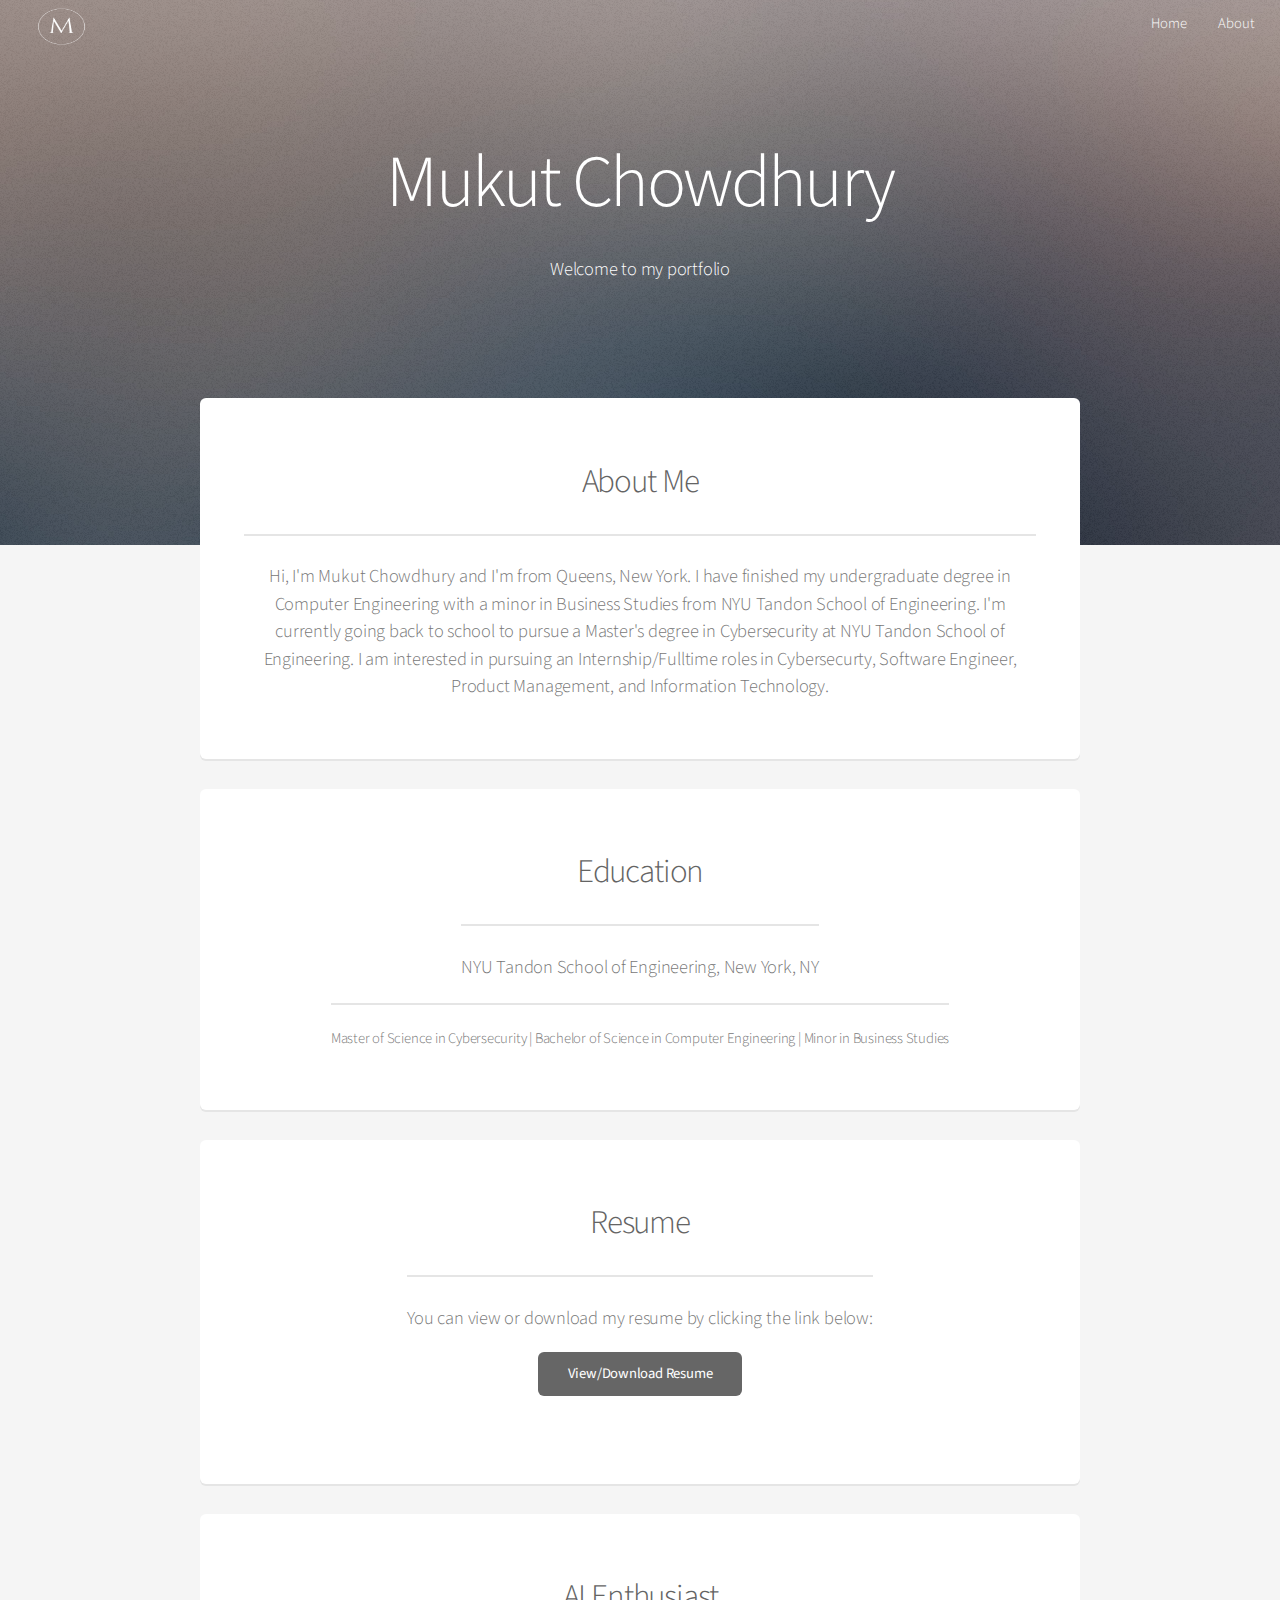
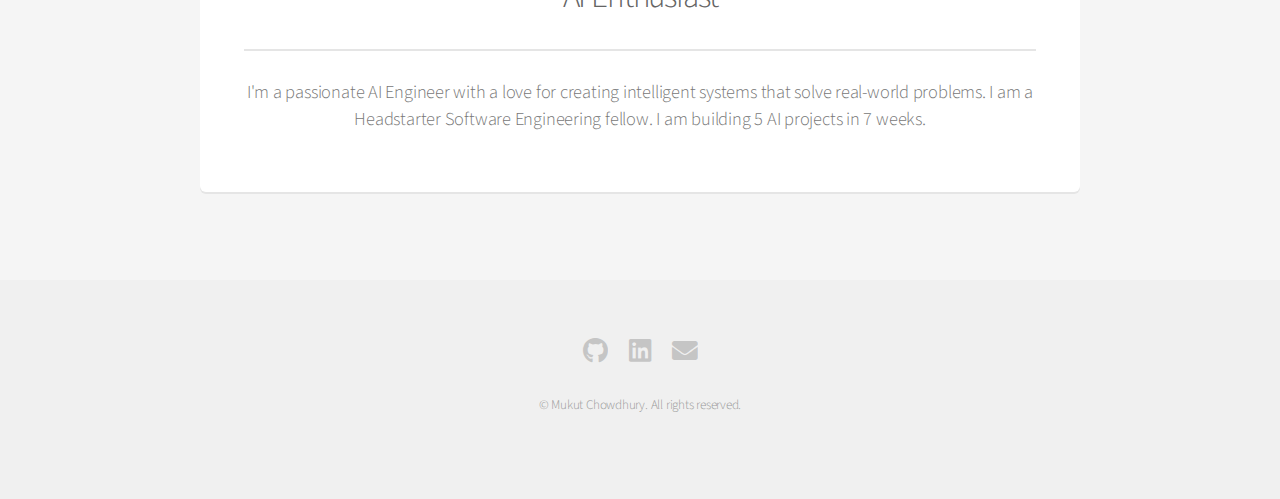
<file: index.html>
<!DOCTYPE HTML>
<html>
<head>
    <title>Mukut Chowdhury - Portfolio</title>
    <meta charset="utf-8" />
    <meta name="viewport" content="width=device-width, initial-scale=1, user-scalable=no" />
    <link rel="stylesheet" href="assets/css/main.css" />
</head>
<body class="landing is-preload">
    <div id="page-wrapper">

        <!-- Header -->
        <header id="header" class="alt">
            <h1>
                <a href="index.html">
                    <img src="images/white-logo.png" alt="Logo" width="87px" height="67px" />
                </a>
            </h1>
            <nav id="nav">
                <ul>
                    <li><a href="index.html">Home</a></li>
                    <li><a href="about.html">About</a></li>
                </ul>
            </nav>
        </header>

        <!-- Banner -->
        <section id="banner">
            <h2 style="font-size: 5em;">Mukut Chowdhury</h2>
            <p>Welcome to my portfolio</p>
        </section>

        <!-- Main -->
        <section id="main" class="container">
            <section class="box special">
                <header class="major">
                    <h2>About Me</h2>
                    <p>Hi, I'm Mukut Chowdhury and I'm from Queens, New York. I have finished my undergraduate degree in Computer Engineering with a minor in Business Studies from NYU Tandon School of Engineering. I'm currently going back to school to pursue a Master's degree in Cybersecurity at NYU Tandon School of Engineering. I am interested in pursuing an Internship/Fulltime roles in Cybersecurty, Software Engineer, Product Management, and Information Technology.</p>
                </header>
            </section>

            <section class="box special features">
                <header class="major">
                    <h2>Education</h2>
                    <p>NYU Tandon School of Engineering, New York, NY</p>
                    <p>Master of Science in Cybersecurity | Bachelor of Science in Computer Engineering | Minor in Business Studies</p>
                </header>
            </section>

            <section class="box special features">
                <header class="major">
                    <h2>Resume</h2>
                    <p>You can view or download my resume by clicking the link below:</p>
                    <ul class="actions special">
                        <li><a href="Mukut Chowdhury Resume.pdf" target="_blank" class="button" style="margin-top:20px">View/Download Resume</a></li>
                    </ul>
                </header>
            </section>

            <section class="box special">
                <header class="major">
                    <h2>AI Enthusiast</h2>
                    <p>I'm a passionate AI Engineer with a love for creating intelligent systems that solve real-world problems. I am a Headstarter Software Engineering fellow. 
						I am building 5 AI projects in 7 weeks.   </p>
                </header>
            </section>
        </section>

        <!-- Footer -->
        <footer id="footer">
            <ul class="icons">
                <li><a href="https://github.com/mukutchowdhury" target="_blank" class="icon brands fa-github"><span class="label">GitHub</span></a></li>
                <li><a href="https://linkedin.com/in/mchow2001" target="_blank" class="icon brands fa-linkedin"><span class="label">LinkedIn</span></a></li>
				<li><a href="mailto:mukutchowdhury01@gmail.com" target="_blank" class="icon solid alt fa-envelope"><span class="label">Email</span></a></li>
            </ul>
            <ul class="copyright">
                <li>&copy; Mukut Chowdhury. All rights reserved.</li>
            </ul>
        </footer>

    </div>

    <!-- Scripts -->
    <script src="assets/js/jquery.min.js"></script>
    <script src="assets/js/jquery.dropotron.min.js"></script>
    <script src="assets/js/jquery.scrollex.min.js"></script>
    <script src="assets/js/browser.min.js"></script>
    <script src="assets/js/breakpoints.min.js"></script>
    <script src="assets/js/util.js"></script>
    <script src="assets/js/main.js"></script>

</body>
</html>
</file>
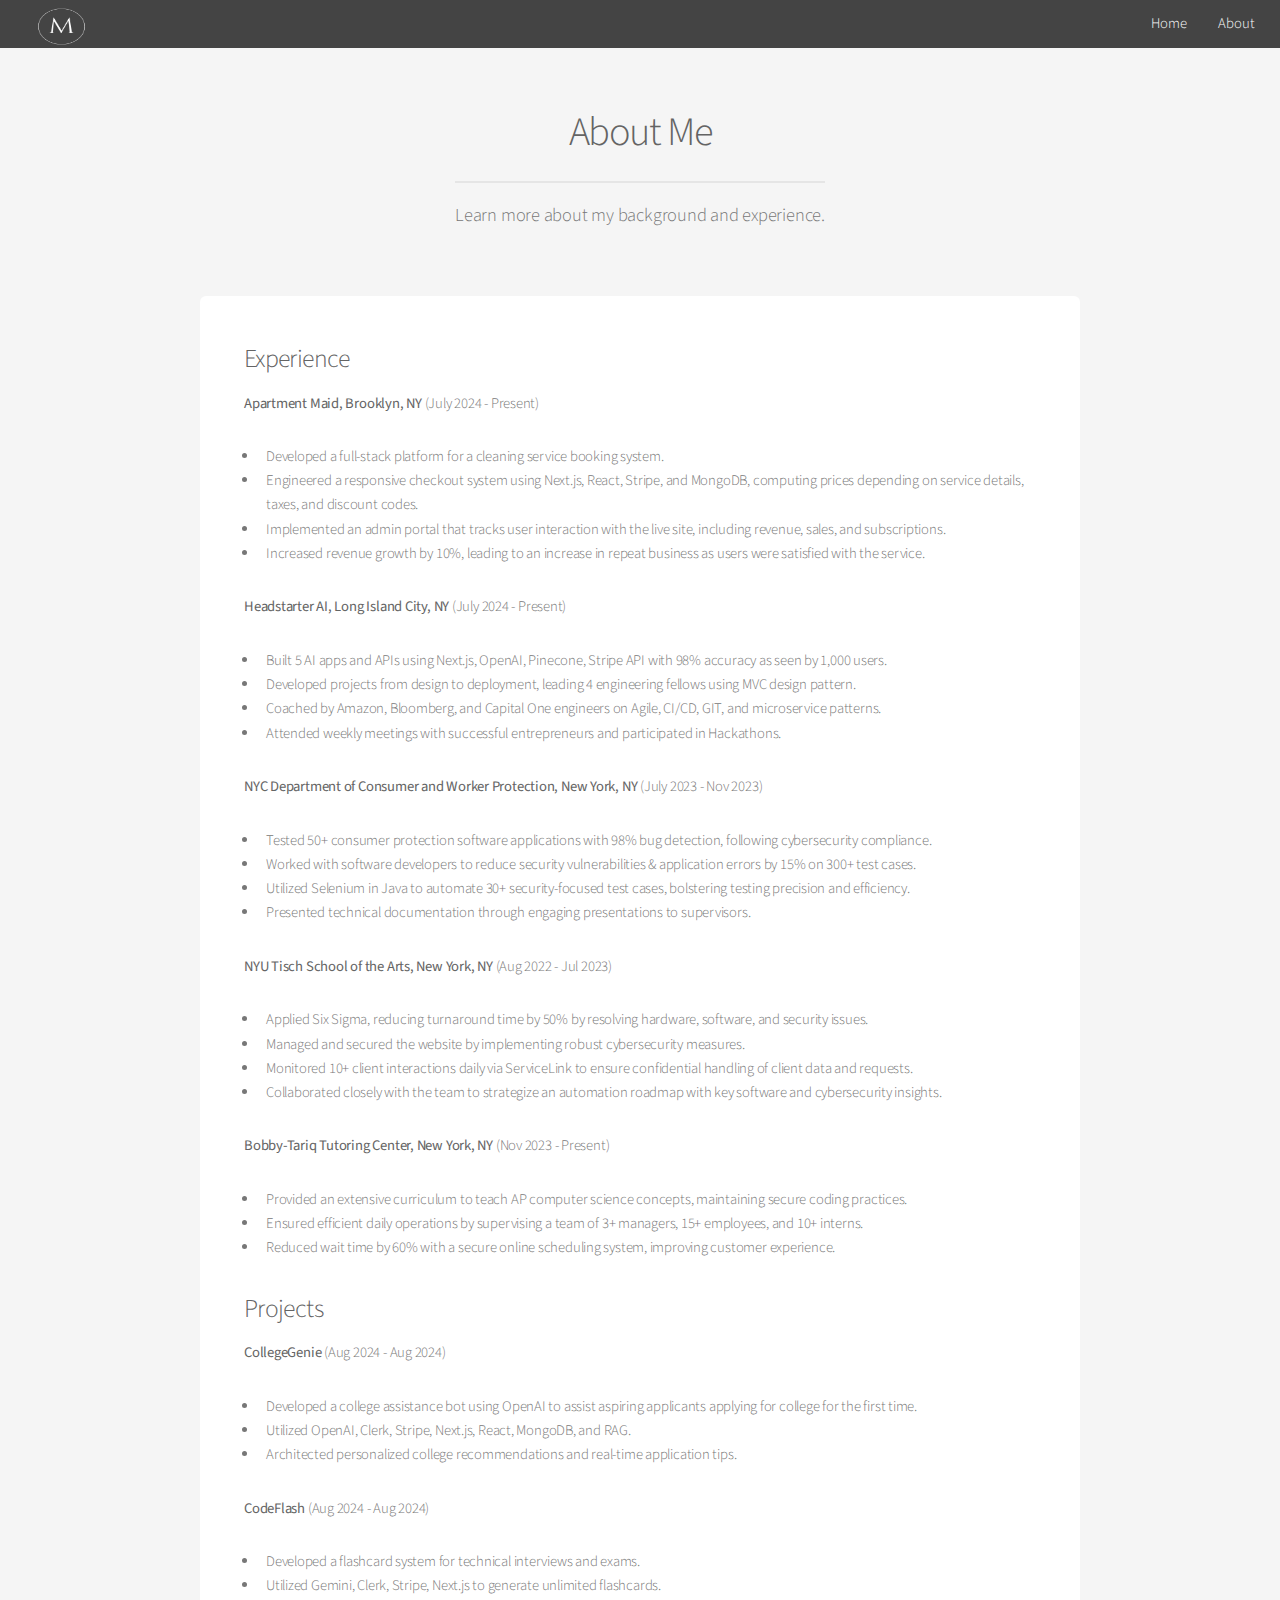
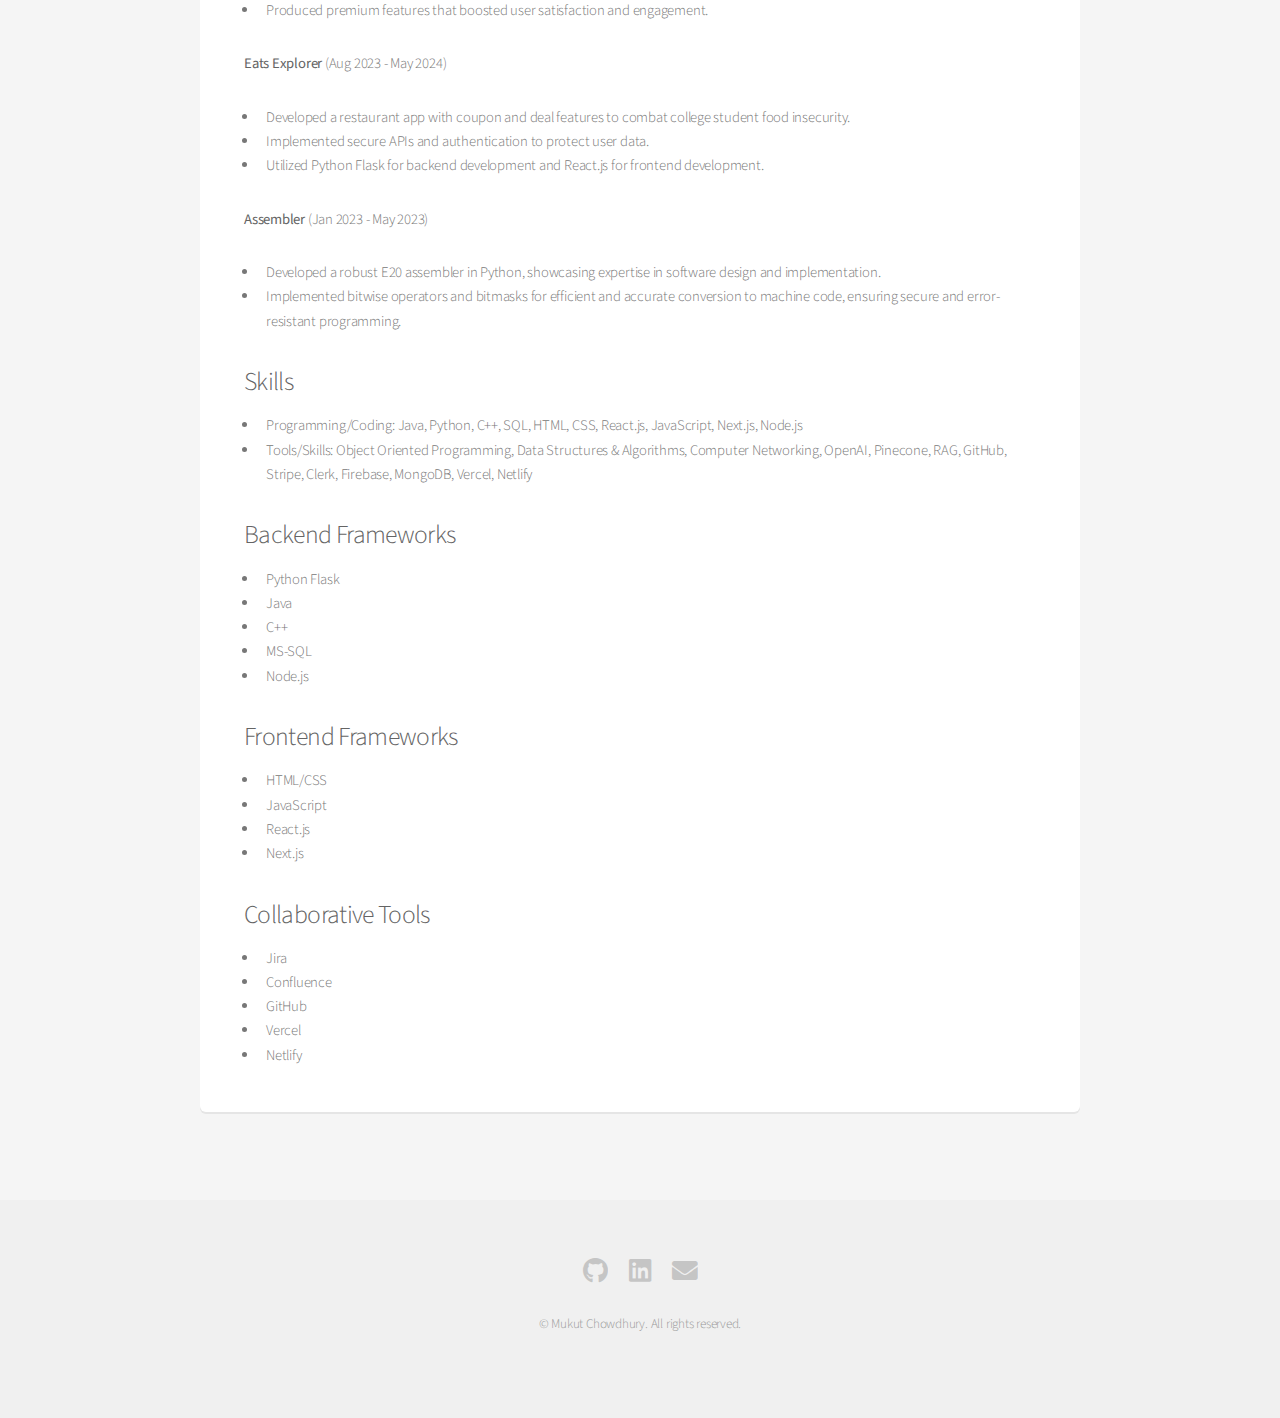
<file: about.html>
<!DOCTYPE HTML>
<html>
<head>
    <title>About - Mukut Chowdhury</title>
    <meta charset="utf-8" />
    <meta name="viewport" content="width=device-width, initial-scale=1, user-scalable=no" />
    <link rel="stylesheet" href="assets/css/main.css" />
</head>
<body class="is-preload">
    <div id="page-wrapper">

        <!-- Header -->
        <header id="header">
            <h1><a href="index.html"><img src="images/white-logo.png" alt="Logo" width="87px" height="67px" /></a></h1>
            <nav id="nav">
                <ul>
                    <li><a href="index.html">Home</a></li>
                    <li><a href="about.html">About</a></li>
                </ul>
            </nav>
        </header>

        <!-- Main -->
        <section id="main" class="container">
            <header>
                <h2>About Me</h2>
                <p>Learn more about my background and experience.</p>
            </header>
            <div class="box">
                <h3>Experience</h3>
                
                <p><strong>Apartment Maid, Brooklyn, NY</strong> (July 2024 - Present)</p>
                <ul>
                    <li>Developed a full-stack platform for a cleaning service booking system.</li>
                    <li>Engineered a responsive checkout system using Next.js, React, Stripe, and MongoDB, computing prices depending on service details, taxes, and discount codes.</li>
                    <li>Implemented an admin portal that tracks user interaction with the live site, including revenue, sales, and subscriptions.</li>
                    <li>Increased revenue growth by 10%, leading to an increase in repeat business as users were satisfied with the service.</li>
                </ul>

                <p><strong>Headstarter AI, Long Island City, NY</strong> (July 2024 - Present)</p>
                <ul>
                    <li>Built 5 AI apps and APIs using Next.js, OpenAI, Pinecone, Stripe API with 98% accuracy as seen by 1,000 users.</li>
                    <li>Developed projects from design to deployment, leading 4 engineering fellows using MVC design pattern.</li>
                    <li>Coached by Amazon, Bloomberg, and Capital One engineers on Agile, CI/CD, GIT, and microservice patterns.</li>
                    <li>Attended weekly meetings with successful entrepreneurs and participated in Hackathons.</li>
                </ul>
                
                <p><strong>NYC Department of Consumer and Worker Protection, New York, NY</strong> (July 2023 - Nov 2023)</p>
                <ul>
                    <li>Tested 50+ consumer protection software applications with 98% bug detection, following cybersecurity compliance.</li>
                    <li>Worked with software developers to reduce security vulnerabilities & application errors by 15% on 300+ test cases.</li>
                    <li>Utilized Selenium in Java to automate 30+ security-focused test cases, bolstering testing precision and efficiency.</li>
                    <li>Presented technical documentation through engaging presentations to supervisors.</li>
                </ul>
                
                <p><strong>NYU Tisch School of the Arts, New York, NY</strong> (Aug 2022 - Jul 2023)</p>
                <ul>
                    <li>Applied Six Sigma, reducing turnaround time by 50% by resolving hardware, software, and security issues.</li>
                    <li>Managed and secured the website by implementing robust cybersecurity measures.</li>
                    <li>Monitored 10+ client interactions daily via ServiceLink to ensure confidential handling of client data and requests.</li>
                    <li>Collaborated closely with the team to strategize an automation roadmap with key software and cybersecurity insights.</li>
                </ul>
                
                <p><strong>Bobby-Tariq Tutoring Center, New York, NY</strong> (Nov 2023 - Present)</p>
                <ul>
                    <li>Provided an extensive curriculum to teach AP computer science concepts, maintaining secure coding practices.</li>
                    <li>Ensured efficient daily operations by supervising a team of 3+ managers, 15+ employees, and 10+ interns.</li>
                    <li>Reduced wait time by 60% with a secure online scheduling system, improving customer experience.</li>
                </ul>

                <h3>Projects</h3>
                <p><strong>CollegeGenie</strong> (Aug 2024 - Aug 2024)</p>
                <ul>
                    <li>Developed a college assistance bot using OpenAI to assist aspiring applicants applying for college for the first time.</li>
                    <li>Utilized OpenAI, Clerk, Stripe, Next.js, React, MongoDB, and RAG.</li>
                    <li>Architected personalized college recommendations and real-time application tips.</li>
                </ul>
                <p><strong>CodeFlash</strong> (Aug 2024 - Aug 2024)</p>
                <ul>
                    <li>Developed a flashcard system for technical interviews and exams.</li>
                    <li>Utilized Gemini, Clerk, Stripe, Next.js to generate unlimited flashcards.</li>
                    <li>Produced premium features that boosted user satisfaction and engagement.</li>
                </ul>
                <p><strong>Eats Explorer</strong> (Aug 2023 - May 2024)</p>
                <ul>
                    <li>Developed a restaurant app with coupon and deal features to combat college student food insecurity.</li>
                    <li>Implemented secure APIs and authentication to protect user data.</li>
                    <li>Utilized Python Flask for backend development and React.js for frontend development.</li>
                </ul>
                <p><strong>Assembler</strong> (Jan 2023 - May 2023)</p>
                <ul>
                    <li>Developed a robust E20 assembler in Python, showcasing expertise in software design and implementation.</li>
                    <li>Implemented bitwise operators and bitmasks for efficient and accurate conversion to machine code, ensuring secure and error-resistant programming.</li>
                </ul>

                <h3>Skills</h3>
                <ul>
                    <li>Programming/Coding: Java, Python, C++, SQL, HTML, CSS, React.js, JavaScript, Next.js, Node.js</li>
                    <li>Tools/Skills: Object Oriented Programming, Data Structures & Algorithms, Computer Networking, OpenAI, Pinecone, RAG, GitHub, Stripe, Clerk, Firebase, MongoDB, Vercel, Netlify</li>
                </ul>

                <h3>Backend Frameworks</h3>
                <ul>
                    <li>Python Flask</li>
                    <li>Java</li>
                    <li>C++</li>
                    <li>MS-SQL</li>
                    <li>Node.js</li>
                </ul>

                <h3>Frontend Frameworks</h3>
                <ul>
                    <li>HTML/CSS</li>
                    <li>JavaScript</li>
                    <li>React.js</li>
                    <li>Next.js</li>
                </ul>

                <h3>Collaborative Tools</h3>
                <ul>
                    <li>Jira</li>
                    <li>Confluence</li>
                    <li>GitHub</li>
                    <li>Vercel</li>
                    <li>Netlify</li>
                </ul>
            </div>
        </section>

        <!-- Footer -->
        <footer id="footer">
            <ul class="icons">
                <li><a href="https://github.com/mukutchowdhury" target="_blank" class="icon brands fa-github"><span class="label">GitHub</span></a></li>
                <li><a href="https://linkedin.com/in/mchow2001" target="_blank" class="icon brands fa-linkedin"><span class="label">LinkedIn</span></a></li>
                <li><a href="mailto:mukutchowdhury01@gmail.com" target="_blank" class="icon solid alt fa-envelope"><span class="label">Email</span></a></li>
            </ul>
            <ul class="copyright">
                <li>&copy; Mukut Chowdhury. All rights reserved.</li>
            </ul>
        </footer>
    </div>

    <!-- Scripts -->
    <script src="assets/js/jquery.min.js"></script>
    <script src="assets/js/jquery.dropotron.min.js"></script>
    <script src="assets/js/jquery.scrollex.min.js"></script>
    <script src="assets/js/browser.min.js"></script>
    <script src="assets/js/breakpoints.min.js"></script>
    <script src="assets/js/util.js"></script>
    <script src="assets/js/main.js"></script>

</body>
</html>
</file>
<file: assets/css/main.css>
@import url("fontawesome-all.min.css");
@import url("https://fonts.googleapis.com/css?family=Source+Sans+Pro:300,400,300italic,400italic");

/*
	Alpha by HTML5 UP
	html5up.net | @ajlkn
	Free for personal and commercial use under the CCA 3.0 license (html5up.net/license)
*/

/* Reset */

/* Based on meyerweb.com/eric/tools/css/reset (v2.0 | 20110126 | License: public domain) */
	
	html, body, div, span, applet, object,
	iframe, h1, h2, h3, h4, h5, h6, p, blockquote,
	pre, a, abbr, acronym, address, big, cite,
	code, del, dfn, em, img, ins, kbd, q, s, samp,
	small, strike, strong, sub, sup, tt, var, b,
	u, i, center, dl, dt, dd, ol, ul, li, fieldset,
	form, label, legend, table, caption, tbody,
	tfoot, thead, tr, th, td, article, aside,
	canvas, details, embed, figure, figcaption,
	footer, header, hgroup, menu, nav, output, ruby,
	section, summary, time, mark, audio, video {
		margin: 0;
		padding: 0;
		border: 0;
		font-size: 100%;
		font: inherit;
		vertical-align: baseline;
	}

	article, aside, details, figcaption, figure,
	footer, header, hgroup, menu, nav, section {
		display: block;
	}

	body {
		line-height: 1;
	}

	ol, ul {
		list-style: none;
	}

	blockquote, q {
		quotes: none;
	}

		blockquote:before, blockquote:after, q:before, q:after {
			content: '';
			content: none;
		}

	table {
		border-collapse: collapse;
		border-spacing: 0;
	}

	body {
		-webkit-text-size-adjust: none;
	}

	mark {
		background-color: transparent;
		color: inherit;
	}

	input::-moz-focus-inner {
		border: 0;
		padding: 0;
	}

	input, select, textarea {
		-moz-appearance: none;
		-webkit-appearance: none;
		-ms-appearance: none;
		appearance: none;
	}

/* Basic */

	@-ms-viewport {
		width: device-width;
	}

	body {
		-ms-overflow-style: scrollbar;
	}

	@media screen and (max-width: 480px) {

		html, body {
			min-width: 320px;
		}

	}

	html {
		box-sizing: border-box;
	}

	*, *:before, *:after {
		box-sizing: inherit;
	}

	body {
		background: #f5f5f5;
	}

	body, input, select, textarea {
		color: #777;
		font-family: "Source Sans Pro", sans-serif;
		font-size: 16pt;
		font-weight: 300;
		line-height: 1.65em;
		letter-spacing: -0.015em;
	}

	a {
		-moz-transition: color 0.2s ease-in-out, border-bottom-color 0.2s ease-in-out;
		-webkit-transition: color 0.2s ease-in-out, border-bottom-color 0.2s ease-in-out;
		-ms-transition: color 0.2s ease-in-out, border-bottom-color 0.2s ease-in-out;
		transition: color 0.2s ease-in-out, border-bottom-color 0.2s ease-in-out;
		border-bottom: dotted 1px;
		color: #e89980;
		text-decoration: none;
	}

		a:hover {
			border-bottom-color: transparent;
		}

	strong, b {
		color: #646464;
		font-weight: 400;
	}

	em, i {
		font-style: italic;
	}

	p {
		margin: 0 0 2em 0;
	}

	h1, h2, h3, h4, h5, h6 {
		color: #646464;
		font-weight: 300;
		line-height: 1em;
		margin: 0 0 0.5em 0;
	}

		h1 a, h2 a, h3 a, h4 a, h5 a, h6 a {
			color: inherit;
			text-decoration: none;
		}

	h2 {
		font-size: 2.25em;
		line-height: 1.5em;
		letter-spacing: -0.035em;
	}

	h3 {
		font-size: 1.75em;
		line-height: 1.5em;
		letter-spacing: -0.025em;
	}

	h4 {
		font-size: 1.1em;
		line-height: 1.5em;
		letter-spacing: 0;
	}

	h5 {
		font-size: 0.9em;
		line-height: 1.5em;
		letter-spacing: 0;
	}

	h6 {
		font-size: 0.7em;
		line-height: 1.5em;
		letter-spacing: 0;
	}

	sub {
		font-size: 0.8em;
		position: relative;
		top: 0.5em;
	}

	sup {
		font-size: 0.8em;
		position: relative;
		top: -0.5em;
	}

	hr {
		border: 0;
		border-bottom: solid 2px #e5e5e5;
		margin: 2em 0;
	}

		hr.major {
			margin: 3em 0;
		}

	blockquote {
		border-left: solid 4px #e5e5e5;
		font-style: italic;
		margin: 0 0 2em 0;
		padding: 0.5em 0 0.5em 2em;
	}

	pre {
		-webkit-overflow-scrolling: touch;
		background: #f8f8f8;
		border-radius: 6px;
		border: solid 1px #e5e5e5;
		font-family: monospace;
		font-size: 0.9em;
		line-height: 1.75em;
		margin: 0 0 2em 0;
		overflow-x: auto;
		padding: 1em 1.5em;
	}

	code {
		background: #f8f8f8;
		border-radius: 6px;
		border: solid 1px #e5e5e5;
		font-family: monospace;
		font-size: 0.9em;
		margin: 0 0.25em;
		padding: 0.25em 0.65em;
	}

	.align-left {
		text-align: left;
	}

	.align-center {
		text-align: center;
	}

	.align-right {
		text-align: right;
	}

/* Row */

	.row {
		display: flex;
		flex-wrap: wrap;
		box-sizing: border-box;
		align-items: stretch;
	}

		.row > * {
			box-sizing: border-box;
		}

		.row.gtr-uniform > * > :last-child {
			margin-bottom: 0;
		}

		.row.aln-left {
			justify-content: flex-start;
		}

		.row.aln-center {
			justify-content: center;
		}

		.row.aln-right {
			justify-content: flex-end;
		}

		.row.aln-top {
			align-items: flex-start;
		}

		.row.aln-middle {
			align-items: center;
		}

		.row.aln-bottom {
			align-items: flex-end;
		}

		.row > .imp {
			order: -1;
		}

		.row > .col-1 {
			width: 8.33333%;
		}

		.row > .off-1 {
			margin-left: 8.33333%;
		}

		.row > .col-2 {
			width: 16.66667%;
		}

		.row > .off-2 {
			margin-left: 16.66667%;
		}

		.row > .col-3 {
			width: 25%;
		}

		.row > .off-3 {
			margin-left: 25%;
		}

		.row > .col-4 {
			width: 33.33333%;
		}

		.row > .off-4 {
			margin-left: 33.33333%;
		}

		.row > .col-5 {
			width: 41.66667%;
		}

		.row > .off-5 {
			margin-left: 41.66667%;
		}

		.row > .col-6 {
			width: 50%;
		}

		.row > .off-6 {
			margin-left: 50%;
		}

		.row > .col-7 {
			width: 58.33333%;
		}

		.row > .off-7 {
			margin-left: 58.33333%;
		}

		.row > .col-8 {
			width: 66.66667%;
		}

		.row > .off-8 {
			margin-left: 66.66667%;
		}

		.row > .col-9 {
			width: 75%;
		}

		.row > .off-9 {
			margin-left: 75%;
		}

		.row > .col-10 {
			width: 83.33333%;
		}

		.row > .off-10 {
			margin-left: 83.33333%;
		}

		.row > .col-11 {
			width: 91.66667%;
		}

		.row > .off-11 {
			margin-left: 91.66667%;
		}

		.row > .col-12 {
			width: 100%;
		}

		.row > .off-12 {
			margin-left: 100%;
		}

		.row.gtr-0 {
			margin-top: 0;
			margin-left: 0em;
		}

			.row.gtr-0 > * {
				padding: 0 0 0 0em;
			}

			.row.gtr-0.gtr-uniform {
				margin-top: 0em;
			}

				.row.gtr-0.gtr-uniform > * {
					padding-top: 0em;
				}

		.row.gtr-25 {
			margin-top: 0;
			margin-left: -0.5em;
		}

			.row.gtr-25 > * {
				padding: 0 0 0 0.5em;
			}

			.row.gtr-25.gtr-uniform {
				margin-top: -0.5em;
			}

				.row.gtr-25.gtr-uniform > * {
					padding-top: 0.5em;
				}

		.row.gtr-50 {
			margin-top: 0;
			margin-left: -1em;
		}

			.row.gtr-50 > * {
				padding: 0 0 0 1em;
			}

			.row.gtr-50.gtr-uniform {
				margin-top: -1em;
			}

				.row.gtr-50.gtr-uniform > * {
					padding-top: 1em;
				}

		.row {
			margin-top: 0;
			margin-left: -2em;
		}

			.row > * {
				padding: 0 0 0 2em;
			}

			.row.gtr-uniform {
				margin-top: -2em;
			}

				.row.gtr-uniform > * {
					padding-top: 2em;
				}

		.row.gtr-150 {
			margin-top: 0;
			margin-left: -3em;
		}

			.row.gtr-150 > * {
				padding: 0 0 0 3em;
			}

			.row.gtr-150.gtr-uniform {
				margin-top: -3em;
			}

				.row.gtr-150.gtr-uniform > * {
					padding-top: 3em;
				}

		.row.gtr-200 {
			margin-top: 0;
			margin-left: -4em;
		}

			.row.gtr-200 > * {
				padding: 0 0 0 4em;
			}

			.row.gtr-200.gtr-uniform {
				margin-top: -4em;
			}

				.row.gtr-200.gtr-uniform > * {
					padding-top: 4em;
				}

		@media screen and (max-width: 1680px) {

			.row {
				display: flex;
				flex-wrap: wrap;
				box-sizing: border-box;
				align-items: stretch;
			}

				.row > * {
					box-sizing: border-box;
				}

				.row.gtr-uniform > * > :last-child {
					margin-bottom: 0;
				}

				.row.aln-left {
					justify-content: flex-start;
				}

				.row.aln-center {
					justify-content: center;
				}

				.row.aln-right {
					justify-content: flex-end;
				}

				.row.aln-top {
					align-items: flex-start;
				}

				.row.aln-middle {
					align-items: center;
				}

				.row.aln-bottom {
					align-items: flex-end;
				}

				.row > .imp-wide {
					order: -1;
				}

				.row > .col-1-wide {
					width: 8.33333%;
				}

				.row > .off-1-wide {
					margin-left: 8.33333%;
				}

				.row > .col-2-wide {
					width: 16.66667%;
				}

				.row > .off-2-wide {
					margin-left: 16.66667%;
				}

				.row > .col-3-wide {
					width: 25%;
				}

				.row > .off-3-wide {
					margin-left: 25%;
				}

				.row > .col-4-wide {
					width: 33.33333%;
				}

				.row > .off-4-wide {
					margin-left: 33.33333%;
				}

				.row > .col-5-wide {
					width: 41.66667%;
				}

				.row > .off-5-wide {
					margin-left: 41.66667%;
				}

				.row > .col-6-wide {
					width: 50%;
				}

				.row > .off-6-wide {
					margin-left: 50%;
				}

				.row > .col-7-wide {
					width: 58.33333%;
				}

				.row > .off-7-wide {
					margin-left: 58.33333%;
				}

				.row > .col-8-wide {
					width: 66.66667%;
				}

				.row > .off-8-wide {
					margin-left: 66.66667%;
				}

				.row > .col-9-wide {
					width: 75%;
				}

				.row > .off-9-wide {
					margin-left: 75%;
				}

				.row > .col-10-wide {
					width: 83.33333%;
				}

				.row > .off-10-wide {
					margin-left: 83.33333%;
				}

				.row > .col-11-wide {
					width: 91.66667%;
				}

				.row > .off-11-wide {
					margin-left: 91.66667%;
				}

				.row > .col-12-wide {
					width: 100%;
				}

				.row > .off-12-wide {
					margin-left: 100%;
				}

				.row.gtr-0 {
					margin-top: 0;
					margin-left: 0em;
				}

					.row.gtr-0 > * {
						padding: 0 0 0 0em;
					}

					.row.gtr-0.gtr-uniform {
						margin-top: 0em;
					}

						.row.gtr-0.gtr-uniform > * {
							padding-top: 0em;
						}

				.row.gtr-25 {
					margin-top: 0;
					margin-left: -0.5em;
				}

					.row.gtr-25 > * {
						padding: 0 0 0 0.5em;
					}

					.row.gtr-25.gtr-uniform {
						margin-top: -0.5em;
					}

						.row.gtr-25.gtr-uniform > * {
							padding-top: 0.5em;
						}

				.row.gtr-50 {
					margin-top: 0;
					margin-left: -1em;
				}

					.row.gtr-50 > * {
						padding: 0 0 0 1em;
					}

					.row.gtr-50.gtr-uniform {
						margin-top: -1em;
					}

						.row.gtr-50.gtr-uniform > * {
							padding-top: 1em;
						}

				.row {
					margin-top: 0;
					margin-left: -2em;
				}

					.row > * {
						padding: 0 0 0 2em;
					}

					.row.gtr-uniform {
						margin-top: -2em;
					}

						.row.gtr-uniform > * {
							padding-top: 2em;
						}

				.row.gtr-150 {
					margin-top: 0;
					margin-left: -3em;
				}

					.row.gtr-150 > * {
						padding: 0 0 0 3em;
					}

					.row.gtr-150.gtr-uniform {
						margin-top: -3em;
					}

						.row.gtr-150.gtr-uniform > * {
							padding-top: 3em;
						}

				.row.gtr-200 {
					margin-top: 0;
					margin-left: -4em;
				}

					.row.gtr-200 > * {
						padding: 0 0 0 4em;
					}

					.row.gtr-200.gtr-uniform {
						margin-top: -4em;
					}

						.row.gtr-200.gtr-uniform > * {
							padding-top: 4em;
						}

		}

		@media screen and (max-width: 1280px) {

			.row {
				display: flex;
				flex-wrap: wrap;
				box-sizing: border-box;
				align-items: stretch;
			}

				.row > * {
					box-sizing: border-box;
				}

				.row.gtr-uniform > * > :last-child {
					margin-bottom: 0;
				}

				.row.aln-left {
					justify-content: flex-start;
				}

				.row.aln-center {
					justify-content: center;
				}

				.row.aln-right {
					justify-content: flex-end;
				}

				.row.aln-top {
					align-items: flex-start;
				}

				.row.aln-middle {
					align-items: center;
				}

				.row.aln-bottom {
					align-items: flex-end;
				}

				.row > .imp-normal {
					order: -1;
				}

				.row > .col-1-normal {
					width: 8.33333%;
				}

				.row > .off-1-normal {
					margin-left: 8.33333%;
				}

				.row > .col-2-normal {
					width: 16.66667%;
				}

				.row > .off-2-normal {
					margin-left: 16.66667%;
				}

				.row > .col-3-normal {
					width: 25%;
				}

				.row > .off-3-normal {
					margin-left: 25%;
				}

				.row > .col-4-normal {
					width: 33.33333%;
				}

				.row > .off-4-normal {
					margin-left: 33.33333%;
				}

				.row > .col-5-normal {
					width: 41.66667%;
				}

				.row > .off-5-normal {
					margin-left: 41.66667%;
				}

				.row > .col-6-normal {
					width: 50%;
				}

				.row > .off-6-normal {
					margin-left: 50%;
				}

				.row > .col-7-normal {
					width: 58.33333%;
				}

				.row > .off-7-normal {
					margin-left: 58.33333%;
				}

				.row > .col-8-normal {
					width: 66.66667%;
				}

				.row > .off-8-normal {
					margin-left: 66.66667%;
				}

				.row > .col-9-normal {
					width: 75%;
				}

				.row > .off-9-normal {
					margin-left: 75%;
				}

				.row > .col-10-normal {
					width: 83.33333%;
				}

				.row > .off-10-normal {
					margin-left: 83.33333%;
				}

				.row > .col-11-normal {
					width: 91.66667%;
				}

				.row > .off-11-normal {
					margin-left: 91.66667%;
				}

				.row > .col-12-normal {
					width: 100%;
				}

				.row > .off-12-normal {
					margin-left: 100%;
				}

				.row.gtr-0 {
					margin-top: 0;
					margin-left: 0em;
				}

					.row.gtr-0 > * {
						padding: 0 0 0 0em;
					}

					.row.gtr-0.gtr-uniform {
						margin-top: 0em;
					}

						.row.gtr-0.gtr-uniform > * {
							padding-top: 0em;
						}

				.row.gtr-25 {
					margin-top: 0;
					margin-left: -0.5em;
				}

					.row.gtr-25 > * {
						padding: 0 0 0 0.5em;
					}

					.row.gtr-25.gtr-uniform {
						margin-top: -0.5em;
					}

						.row.gtr-25.gtr-uniform > * {
							padding-top: 0.5em;
						}

				.row.gtr-50 {
					margin-top: 0;
					margin-left: -1em;
				}

					.row.gtr-50 > * {
						padding: 0 0 0 1em;
					}

					.row.gtr-50.gtr-uniform {
						margin-top: -1em;
					}

						.row.gtr-50.gtr-uniform > * {
							padding-top: 1em;
						}

				.row {
					margin-top: 0;
					margin-left: -2em;
				}

					.row > * {
						padding: 0 0 0 2em;
					}

					.row.gtr-uniform {
						margin-top: -2em;
					}

						.row.gtr-uniform > * {
							padding-top: 2em;
						}

				.row.gtr-150 {
					margin-top: 0;
					margin-left: -3em;
				}

					.row.gtr-150 > * {
						padding: 0 0 0 3em;
					}

					.row.gtr-150.gtr-uniform {
						margin-top: -3em;
					}

						.row.gtr-150.gtr-uniform > * {
							padding-top: 3em;
						}

				.row.gtr-200 {
					margin-top: 0;
					margin-left: -4em;
				}

					.row.gtr-200 > * {
						padding: 0 0 0 4em;
					}

					.row.gtr-200.gtr-uniform {
						margin-top: -4em;
					}

						.row.gtr-200.gtr-uniform > * {
							padding-top: 4em;
						}

		}

		@media screen and (max-width: 980px) {

			.row {
				display: flex;
				flex-wrap: wrap;
				box-sizing: border-box;
				align-items: stretch;
			}

				.row > * {
					box-sizing: border-box;
				}

				.row.gtr-uniform > * > :last-child {
					margin-bottom: 0;
				}

				.row.aln-left {
					justify-content: flex-start;
				}

				.row.aln-center {
					justify-content: center;
				}

				.row.aln-right {
					justify-content: flex-end;
				}

				.row.aln-top {
					align-items: flex-start;
				}

				.row.aln-middle {
					align-items: center;
				}

				.row.aln-bottom {
					align-items: flex-end;
				}

				.row > .imp-narrow {
					order: -1;
				}

				.row > .col-1-narrow {
					width: 8.33333%;
				}

				.row > .off-1-narrow {
					margin-left: 8.33333%;
				}

				.row > .col-2-narrow {
					width: 16.66667%;
				}

				.row > .off-2-narrow {
					margin-left: 16.66667%;
				}

				.row > .col-3-narrow {
					width: 25%;
				}

				.row > .off-3-narrow {
					margin-left: 25%;
				}

				.row > .col-4-narrow {
					width: 33.33333%;
				}

				.row > .off-4-narrow {
					margin-left: 33.33333%;
				}

				.row > .col-5-narrow {
					width: 41.66667%;
				}

				.row > .off-5-narrow {
					margin-left: 41.66667%;
				}

				.row > .col-6-narrow {
					width: 50%;
				}

				.row > .off-6-narrow {
					margin-left: 50%;
				}

				.row > .col-7-narrow {
					width: 58.33333%;
				}

				.row > .off-7-narrow {
					margin-left: 58.33333%;
				}

				.row > .col-8-narrow {
					width: 66.66667%;
				}

				.row > .off-8-narrow {
					margin-left: 66.66667%;
				}

				.row > .col-9-narrow {
					width: 75%;
				}

				.row > .off-9-narrow {
					margin-left: 75%;
				}

				.row > .col-10-narrow {
					width: 83.33333%;
				}

				.row > .off-10-narrow {
					margin-left: 83.33333%;
				}

				.row > .col-11-narrow {
					width: 91.66667%;
				}

				.row > .off-11-narrow {
					margin-left: 91.66667%;
				}

				.row > .col-12-narrow {
					width: 100%;
				}

				.row > .off-12-narrow {
					margin-left: 100%;
				}

				.row.gtr-0 {
					margin-top: 0;
					margin-left: 0em;
				}

					.row.gtr-0 > * {
						padding: 0 0 0 0em;
					}

					.row.gtr-0.gtr-uniform {
						margin-top: 0em;
					}

						.row.gtr-0.gtr-uniform > * {
							padding-top: 0em;
						}

				.row.gtr-25 {
					margin-top: 0;
					margin-left: -0.5em;
				}

					.row.gtr-25 > * {
						padding: 0 0 0 0.5em;
					}

					.row.gtr-25.gtr-uniform {
						margin-top: -0.5em;
					}

						.row.gtr-25.gtr-uniform > * {
							padding-top: 0.5em;
						}

				.row.gtr-50 {
					margin-top: 0;
					margin-left: -1em;
				}

					.row.gtr-50 > * {
						padding: 0 0 0 1em;
					}

					.row.gtr-50.gtr-uniform {
						margin-top: -1em;
					}

						.row.gtr-50.gtr-uniform > * {
							padding-top: 1em;
						}

				.row {
					margin-top: 0;
					margin-left: -2em;
				}

					.row > * {
						padding: 0 0 0 2em;
					}

					.row.gtr-uniform {
						margin-top: -2em;
					}

						.row.gtr-uniform > * {
							padding-top: 2em;
						}

				.row.gtr-150 {
					margin-top: 0;
					margin-left: -3em;
				}

					.row.gtr-150 > * {
						padding: 0 0 0 3em;
					}

					.row.gtr-150.gtr-uniform {
						margin-top: -3em;
					}

						.row.gtr-150.gtr-uniform > * {
							padding-top: 3em;
						}

				.row.gtr-200 {
					margin-top: 0;
					margin-left: -4em;
				}

					.row.gtr-200 > * {
						padding: 0 0 0 4em;
					}

					.row.gtr-200.gtr-uniform {
						margin-top: -4em;
					}

						.row.gtr-200.gtr-uniform > * {
							padding-top: 4em;
						}

		}

		@media screen and (max-width: 840px) {

			.row {
				display: flex;
				flex-wrap: wrap;
				box-sizing: border-box;
				align-items: stretch;
			}

				.row > * {
					box-sizing: border-box;
				}

				.row.gtr-uniform > * > :last-child {
					margin-bottom: 0;
				}

				.row.aln-left {
					justify-content: flex-start;
				}

				.row.aln-center {
					justify-content: center;
				}

				.row.aln-right {
					justify-content: flex-end;
				}

				.row.aln-top {
					align-items: flex-start;
				}

				.row.aln-middle {
					align-items: center;
				}

				.row.aln-bottom {
					align-items: flex-end;
				}

				.row > .imp-narrower {
					order: -1;
				}

				.row > .col-1-narrower {
					width: 8.33333%;
				}

				.row > .off-1-narrower {
					margin-left: 8.33333%;
				}

				.row > .col-2-narrower {
					width: 16.66667%;
				}

				.row > .off-2-narrower {
					margin-left: 16.66667%;
				}

				.row > .col-3-narrower {
					width: 25%;
				}

				.row > .off-3-narrower {
					margin-left: 25%;
				}

				.row > .col-4-narrower {
					width: 33.33333%;
				}

				.row > .off-4-narrower {
					margin-left: 33.33333%;
				}

				.row > .col-5-narrower {
					width: 41.66667%;
				}

				.row > .off-5-narrower {
					margin-left: 41.66667%;
				}

				.row > .col-6-narrower {
					width: 50%;
				}

				.row > .off-6-narrower {
					margin-left: 50%;
				}

				.row > .col-7-narrower {
					width: 58.33333%;
				}

				.row > .off-7-narrower {
					margin-left: 58.33333%;
				}

				.row > .col-8-narrower {
					width: 66.66667%;
				}

				.row > .off-8-narrower {
					margin-left: 66.66667%;
				}

				.row > .col-9-narrower {
					width: 75%;
				}

				.row > .off-9-narrower {
					margin-left: 75%;
				}

				.row > .col-10-narrower {
					width: 83.33333%;
				}

				.row > .off-10-narrower {
					margin-left: 83.33333%;
				}

				.row > .col-11-narrower {
					width: 91.66667%;
				}

				.row > .off-11-narrower {
					margin-left: 91.66667%;
				}

				.row > .col-12-narrower {
					width: 100%;
				}

				.row > .off-12-narrower {
					margin-left: 100%;
				}

				.row.gtr-0 {
					margin-top: 0;
					margin-left: 0em;
				}

					.row.gtr-0 > * {
						padding: 0 0 0 0em;
					}

					.row.gtr-0.gtr-uniform {
						margin-top: 0em;
					}

						.row.gtr-0.gtr-uniform > * {
							padding-top: 0em;
						}

				.row.gtr-25 {
					margin-top: 0;
					margin-left: -0.5em;
				}

					.row.gtr-25 > * {
						padding: 0 0 0 0.5em;
					}

					.row.gtr-25.gtr-uniform {
						margin-top: -0.5em;
					}

						.row.gtr-25.gtr-uniform > * {
							padding-top: 0.5em;
						}

				.row.gtr-50 {
					margin-top: 0;
					margin-left: -1em;
				}

					.row.gtr-50 > * {
						padding: 0 0 0 1em;
					}

					.row.gtr-50.gtr-uniform {
						margin-top: -1em;
					}

						.row.gtr-50.gtr-uniform > * {
							padding-top: 1em;
						}

				.row {
					margin-top: 0;
					margin-left: -2em;
				}

					.row > * {
						padding: 0 0 0 2em;
					}

					.row.gtr-uniform {
						margin-top: -2em;
					}

						.row.gtr-uniform > * {
							padding-top: 2em;
						}

				.row.gtr-150 {
					margin-top: 0;
					margin-left: -3em;
				}

					.row.gtr-150 > * {
						padding: 0 0 0 3em;
					}

					.row.gtr-150.gtr-uniform {
						margin-top: -3em;
					}

						.row.gtr-150.gtr-uniform > * {
							padding-top: 3em;
						}

				.row.gtr-200 {
					margin-top: 0;
					margin-left: -4em;
				}

					.row.gtr-200 > * {
						padding: 0 0 0 4em;
					}

					.row.gtr-200.gtr-uniform {
						margin-top: -4em;
					}

						.row.gtr-200.gtr-uniform > * {
							padding-top: 4em;
						}

		}

		@media screen and (max-width: 736px) {

			.row {
				display: flex;
				flex-wrap: wrap;
				box-sizing: border-box;
				align-items: stretch;
			}

				.row > * {
					box-sizing: border-box;
				}

				.row.gtr-uniform > * > :last-child {
					margin-bottom: 0;
				}

				.row.aln-left {
					justify-content: flex-start;
				}

				.row.aln-center {
					justify-content: center;
				}

				.row.aln-right {
					justify-content: flex-end;
				}

				.row.aln-top {
					align-items: flex-start;
				}

				.row.aln-middle {
					align-items: center;
				}

				.row.aln-bottom {
					align-items: flex-end;
				}

				.row > .imp-mobile {
					order: -1;
				}

				.row > .col-1-mobile {
					width: 8.33333%;
				}

				.row > .off-1-mobile {
					margin-left: 8.33333%;
				}

				.row > .col-2-mobile {
					width: 16.66667%;
				}

				.row > .off-2-mobile {
					margin-left: 16.66667%;
				}

				.row > .col-3-mobile {
					width: 25%;
				}

				.row > .off-3-mobile {
					margin-left: 25%;
				}

				.row > .col-4-mobile {
					width: 33.33333%;
				}

				.row > .off-4-mobile {
					margin-left: 33.33333%;
				}

				.row > .col-5-mobile {
					width: 41.66667%;
				}

				.row > .off-5-mobile {
					margin-left: 41.66667%;
				}

				.row > .col-6-mobile {
					width: 50%;
				}

				.row > .off-6-mobile {
					margin-left: 50%;
				}

				.row > .col-7-mobile {
					width: 58.33333%;
				}

				.row > .off-7-mobile {
					margin-left: 58.33333%;
				}

				.row > .col-8-mobile {
					width: 66.66667%;
				}

				.row > .off-8-mobile {
					margin-left: 66.66667%;
				}

				.row > .col-9-mobile {
					width: 75%;
				}

				.row > .off-9-mobile {
					margin-left: 75%;
				}

				.row > .col-10-mobile {
					width: 83.33333%;
				}

				.row > .off-10-mobile {
					margin-left: 83.33333%;
				}

				.row > .col-11-mobile {
					width: 91.66667%;
				}

				.row > .off-11-mobile {
					margin-left: 91.66667%;
				}

				.row > .col-12-mobile {
					width: 100%;
				}

				.row > .off-12-mobile {
					margin-left: 100%;
				}

				.row.gtr-0 {
					margin-top: 0;
					margin-left: 0em;
				}

					.row.gtr-0 > * {
						padding: 0 0 0 0em;
					}

					.row.gtr-0.gtr-uniform {
						margin-top: 0em;
					}

						.row.gtr-0.gtr-uniform > * {
							padding-top: 0em;
						}

				.row.gtr-25 {
					margin-top: 0;
					margin-left: -0.5em;
				}

					.row.gtr-25 > * {
						padding: 0 0 0 0.5em;
					}

					.row.gtr-25.gtr-uniform {
						margin-top: -0.5em;
					}

						.row.gtr-25.gtr-uniform > * {
							padding-top: 0.5em;
						}

				.row.gtr-50 {
					margin-top: 0;
					margin-left: -1em;
				}

					.row.gtr-50 > * {
						padding: 0 0 0 1em;
					}

					.row.gtr-50.gtr-uniform {
						margin-top: -1em;
					}

						.row.gtr-50.gtr-uniform > * {
							padding-top: 1em;
						}

				.row {
					margin-top: 0;
					margin-left: -2em;
				}

					.row > * {
						padding: 0 0 0 2em;
					}

					.row.gtr-uniform {
						margin-top: -2em;
					}

						.row.gtr-uniform > * {
							padding-top: 2em;
						}

				.row.gtr-150 {
					margin-top: 0;
					margin-left: -3em;
				}

					.row.gtr-150 > * {
						padding: 0 0 0 3em;
					}

					.row.gtr-150.gtr-uniform {
						margin-top: -3em;
					}

						.row.gtr-150.gtr-uniform > * {
							padding-top: 3em;
						}

				.row.gtr-200 {
					margin-top: 0;
					margin-left: -4em;
				}

					.row.gtr-200 > * {
						padding: 0 0 0 4em;
					}

					.row.gtr-200.gtr-uniform {
						margin-top: -4em;
					}

						.row.gtr-200.gtr-uniform > * {
							padding-top: 4em;
						}

		}

		@media screen and (max-width: 480px) {

			.row {
				display: flex;
				flex-wrap: wrap;
				box-sizing: border-box;
				align-items: stretch;
			}

				.row > * {
					box-sizing: border-box;
				}

				.row.gtr-uniform > * > :last-child {
					margin-bottom: 0;
				}

				.row.aln-left {
					justify-content: flex-start;
				}

				.row.aln-center {
					justify-content: center;
				}

				.row.aln-right {
					justify-content: flex-end;
				}

				.row.aln-top {
					align-items: flex-start;
				}

				.row.aln-middle {
					align-items: center;
				}

				.row.aln-bottom {
					align-items: flex-end;
				}

				.row > .imp-mobilep {
					order: -1;
				}

				.row > .col-1-mobilep {
					width: 8.33333%;
				}

				.row > .off-1-mobilep {
					margin-left: 8.33333%;
				}

				.row > .col-2-mobilep {
					width: 16.66667%;
				}

				.row > .off-2-mobilep {
					margin-left: 16.66667%;
				}

				.row > .col-3-mobilep {
					width: 25%;
				}

				.row > .off-3-mobilep {
					margin-left: 25%;
				}

				.row > .col-4-mobilep {
					width: 33.33333%;
				}

				.row > .off-4-mobilep {
					margin-left: 33.33333%;
				}

				.row > .col-5-mobilep {
					width: 41.66667%;
				}

				.row > .off-5-mobilep {
					margin-left: 41.66667%;
				}

				.row > .col-6-mobilep {
					width: 50%;
				}

				.row > .off-6-mobilep {
					margin-left: 50%;
				}

				.row > .col-7-mobilep {
					width: 58.33333%;
				}

				.row > .off-7-mobilep {
					margin-left: 58.33333%;
				}

				.row > .col-8-mobilep {
					width: 66.66667%;
				}

				.row > .off-8-mobilep {
					margin-left: 66.66667%;
				}

				.row > .col-9-mobilep {
					width: 75%;
				}

				.row > .off-9-mobilep {
					margin-left: 75%;
				}

				.row > .col-10-mobilep {
					width: 83.33333%;
				}

				.row > .off-10-mobilep {
					margin-left: 83.33333%;
				}

				.row > .col-11-mobilep {
					width: 91.66667%;
				}

				.row > .off-11-mobilep {
					margin-left: 91.66667%;
				}

				.row > .col-12-mobilep {
					width: 100%;
				}

				.row > .off-12-mobilep {
					margin-left: 100%;
				}

				.row.gtr-0 {
					margin-top: 0;
					margin-left: 0em;
				}

					.row.gtr-0 > * {
						padding: 0 0 0 0em;
					}

					.row.gtr-0.gtr-uniform {
						margin-top: 0em;
					}

						.row.gtr-0.gtr-uniform > * {
							padding-top: 0em;
						}

				.row.gtr-25 {
					margin-top: 0;
					margin-left: -0.5em;
				}

					.row.gtr-25 > * {
						padding: 0 0 0 0.5em;
					}

					.row.gtr-25.gtr-uniform {
						margin-top: -0.5em;
					}

						.row.gtr-25.gtr-uniform > * {
							padding-top: 0.5em;
						}

				.row.gtr-50 {
					margin-top: 0;
					margin-left: -1em;
				}

					.row.gtr-50 > * {
						padding: 0 0 0 1em;
					}

					.row.gtr-50.gtr-uniform {
						margin-top: -1em;
					}

						.row.gtr-50.gtr-uniform > * {
							padding-top: 1em;
						}

				.row {
					margin-top: 0;
					margin-left: -2em;
				}

					.row > * {
						padding: 0 0 0 2em;
					}

					.row.gtr-uniform {
						margin-top: -2em;
					}

						.row.gtr-uniform > * {
							padding-top: 2em;
						}

				.row.gtr-150 {
					margin-top: 0;
					margin-left: -3em;
				}

					.row.gtr-150 > * {
						padding: 0 0 0 3em;
					}

					.row.gtr-150.gtr-uniform {
						margin-top: -3em;
					}

						.row.gtr-150.gtr-uniform > * {
							padding-top: 3em;
						}

				.row.gtr-200 {
					margin-top: 0;
					margin-left: -4em;
				}

					.row.gtr-200 > * {
						padding: 0 0 0 4em;
					}

					.row.gtr-200.gtr-uniform {
						margin-top: -4em;
					}

						.row.gtr-200.gtr-uniform > * {
							padding-top: 4em;
						}

		}

/* Container */

	.container {
		margin: 0 auto;
		max-width: calc(100% - 5em);
		width: 60em;
	}

		.container.xsmall {
			width: 15em;
		}

		.container.small {
			width: 30em;
		}

		.container.medium {
			width: 45em;
		}

		.container.large {
			width: 75em;
		}

		.container.xlarge {
			width: 90em;
		}

		.container.max {
			width: 100%;
		}

		@media screen and (max-width: 840px) {

			.container {
				width: 100% !important;
			}

		}

		@media screen and (max-width: 736px) {

			.container {
				max-width: 100%;
			}

		}

/* Section/Article */

	section.special, article.special {
		text-align: center;
	}

	header p {
		color: #999;
		position: relative;
		margin: 0 0 1.5em 0;
		font-style: italic;
	}

	header h2 + p {
		font-size: 1.25em;
		margin-top: -1em;
		line-height: 1.5em;
	}

	header h3 + p {
		font-size: 1.1em;
		margin-top: -0.85em;
		line-height: 1.5em;
	}

	header h4 + p,
	header h5 + p,
	header h6 + p {
		font-size: 0.8em;
		margin-top: -0.5em;
		line-height: 1.5em;
	}

	header.major {
		padding: 1em 0;
		text-align: center;
	}

		header.major h2 {
			margin: 0;
		}

		header.major p {
			display: inline-block;
			border-top: solid 2px #e5e5e5;
			color: #777;
			margin: 1.5em 0 0 0;
			padding: 1.5em 0 0 0;
			font-style: normal;
		}

/* Form */

	form {
		margin: 0 0 2em 0;
	}

	label {
		color: #646464;
		display: block;
		font-size: 0.9em;
		font-weight: 300;
		margin: 0 0 1em 0;
	}

	input[type="text"],
	input[type="password"],
	input[type="email"],
	select,
	textarea {
		-moz-appearance: none;
		-webkit-appearance: none;
		-ms-appearance: none;
		appearance: none;
		background-color: #f8f8f8;
		border-radius: 6px;
		border: solid 1px #e5e5e5;
		color: inherit;
		display: block;
		outline: 0;
		padding: 0 1em;
		text-decoration: none;
		width: 100%;
	}

		input[type="text"]:invalid,
		input[type="password"]:invalid,
		input[type="email"]:invalid,
		select:invalid,
		textarea:invalid {
			box-shadow: none;
		}

		input[type="text"]:focus,
		input[type="password"]:focus,
		input[type="email"]:focus,
		select:focus,
		textarea:focus {
			border-color: #e89980;
			box-shadow: 0 0 0 2px #e89980;
		}

	select {
		background-image: url("data:image/svg+xml;charset=utf8,%3Csvg xmlns='http://www.w3.org/2000/svg' width='40' height='40' preserveAspectRatio='none' viewBox='0 0 40 40'%3E%3Cpath d='M9.4,12.3l10.4,10.4l10.4-10.4c0.2-0.2,0.5-0.4,0.9-0.4c0.3,0,0.6,0.1,0.9,0.4l3.3,3.3c0.2,0.2,0.4,0.5,0.4,0.9 c0,0.4-0.1,0.6-0.4,0.9L20.7,31.9c-0.2,0.2-0.5,0.4-0.9,0.4c-0.3,0-0.6-0.1-0.9-0.4L4.3,17.3c-0.2-0.2-0.4-0.5-0.4-0.9 c0-0.4,0.1-0.6,0.4-0.9l3.3-3.3c0.2-0.2,0.5-0.4,0.9-0.4S9.1,12.1,9.4,12.3z' fill='%23e5e5e5' /%3E%3C/svg%3E");
		background-size: 1.25em;
		background-repeat: no-repeat;
		background-position: calc(100% - 1em) center;
		height: 3em;
		padding-right: 3em;
		text-overflow: ellipsis;
	}

		select option {
			color: #777;
			background-color: #f5f5f5;
		}

		select:focus::-ms-value {
			background-color: transparent;
		}

		select::-ms-expand {
			display: none;
		}

	input[type="text"],
	input[type="password"],
	input[type="email"],
	select {
		height: 3em;
	}

	textarea {
		padding: 0.75em 1em;
	}

	input[type="checkbox"],
	input[type="radio"] {
		-moz-appearance: none;
		-webkit-appearance: none;
		-ms-appearance: none;
		appearance: none;
		display: block;
		float: left;
		margin-right: -2em;
		opacity: 0;
		width: 1em;
		z-index: -1;
	}

		input[type="checkbox"] + label,
		input[type="radio"] + label {
			text-decoration: none;
			color: #777;
			cursor: pointer;
			display: inline-block;
			font-size: 1em;
			font-weight: 300;
			padding-left: 2.55em;
			padding-right: 0.75em;
			position: relative;
		}

			input[type="checkbox"] + label:before,
			input[type="radio"] + label:before {
				-moz-osx-font-smoothing: grayscale;
				-webkit-font-smoothing: antialiased;
				display: inline-block;
				font-style: normal;
				font-variant: normal;
				text-rendering: auto;
				line-height: 1;
				text-transform: none !important;
				font-family: 'Font Awesome 5 Free';
				font-weight: 900;
			}

			input[type="checkbox"] + label:before,
			input[type="radio"] + label:before {
				background: #f8f8f8;
				border-radius: 6px;
				border: solid 1px #e5e5e5;
				content: '';
				display: inline-block;
				font-size: 0.8em;
				height: 2.25em;
				left: 0;
				line-height: 2.25em;
				position: absolute;
				text-align: center;
				top: 0;
				width: 2.25em;
			}

		input[type="checkbox"]:checked + label:before,
		input[type="radio"]:checked + label:before {
			background: #666;
			border-color: #666;
			color: #ffffff;
			content: '\f00c';
		}

		input[type="checkbox"]:focus + label:before,
		input[type="radio"]:focus + label:before {
			border-color: #e89980;
			box-shadow: 0 0 0 1px #e89980;
		}

	input[type="checkbox"] + label:before {
		border-radius: 6px;
	}

	input[type="radio"] + label:before {
		border-radius: 100%;
	}

	::-webkit-input-placeholder {
		color: #999 !important;
		opacity: 1.0;
	}

	:-moz-placeholder {
		color: #999 !important;
		opacity: 1.0;
	}

	::-moz-placeholder {
		color: #999 !important;
		opacity: 1.0;
	}

	:-ms-input-placeholder {
		color: #999 !important;
		opacity: 1.0;
	}

/* Box */

	.box {
		background: #fff;
		border-radius: 6px;
		box-shadow: 0 2px 0 0 #e5e5e5;
		margin: 0 0 2em 0;
		padding: 3em;
	}

		.box > :last-child {
			margin-bottom: 0;
		}

		.box.alt {
			background: none !important;
			border-radius: 0 !important;
			box-shadow: none !important;
			margin: 0 0 2em 0;
			padding: 0 !important;
		}

		.box.features .features-row {
			border-top: solid 2px #e5e5e5;
			position: relative;
		}

			.box.features .features-row:after {
				clear: both;
				content: '';
				display: block;
			}

			.box.features .features-row section {
				float: left;
				padding: 3em;
				width: 50%;
			}

				.box.features .features-row section :last-child {
					margin-bottom: 0;
				}

				.box.features .features-row section:nth-child(2n) {
					padding-right: 0;
				}

					.box.features .features-row section:nth-child(2n):before {
						background: #e5e5e5;
						content: '';
						display: block;
						height: 100%;
						margin-left: -3em;
						position: absolute;
						top: 0;
						width: 2px;
					}

				.box.features .features-row section:nth-child(2n-1) {
					padding-left: 0;
				}

			.box.features .features-row:first-child {
				border-top: 0;
			}

				.box.features .features-row:first-child section {
					padding-top: 0;
				}

			.box.features .features-row:last-child {
				padding-bottom: 0;
			}

				.box.features .features-row:last-child section {
					padding-bottom: 0;
				}

		.box.special {
			text-align: center;
		}

		.box .image.featured {
			border-radius: 0;
			display: block;
			margin: 3em 0 3em -3em;
			position: relative;
			width: calc(100% + 6em);
		}

			.box .image.featured img {
				border-radius: 0;
				display: block;
				width: 100%;
			}

			.box .image.featured:first-child {
				border-radius: 6px 6px 0 0;
				margin-bottom: 3em;
				margin-top: -3em;
			}

				.box .image.featured:first-child img {
					border-radius: 6px 6px 0 0;
				}

			.box .image.featured:last-child {
				border-radius: 0 0 6px 6px;
				margin-bottom: -3em;
				margin-top: 3em;
			}

				.box .image.featured:last-child img {
					border-radius: 0 0 6px 6px;
				}

/* Icon */

	.icon {
		text-decoration: none;
		border-bottom: none;
		position: relative;
	}

		.icon:before {
			-moz-osx-font-smoothing: grayscale;
			-webkit-font-smoothing: antialiased;
			display: inline-block;
			font-style: normal;
			font-variant: normal;
			text-rendering: auto;
			line-height: 1;
			text-transform: none !important;
			font-family: 'Font Awesome 5 Free';
			font-weight: 400;
		}

		.icon > .label {
			display: none;
		}

		.icon:before {
			line-height: inherit;
		}

		.icon.solid:before {
			font-weight: 900;
		}

		.icon.brands:before {
			font-family: 'Font Awesome 5 Brands';
		}

		.icon.major {
			background: #666;
			border-radius: 100%;
			color: #ffffff;
			cursor: default;
			display: inline-block;
			height: 5.5em;
			line-height: 5.5em;
			margin: 0 0 2em 0;
			width: 5.5em;
		}

			.icon.major:before {
				font-size: 2.5em;
			}

			.icon.major.accent1 {
				background: #666;
				color: #ffffff;
			}

			.icon.major.accent2 {
				background: #e89980;
				color: #ffffff;
			}

			.icon.major.accent3 {
				background: #7fcdb8;
				color: #ffffff;
			}

			.icon.major.accent4 {
				background: #90b0ba;
				color: #ffffff;
			}

			.icon.major.accent5 {
				background: #e5cb95;
				color: #ffffff;
			}

/* Image */

	.image {
		border-radius: 6px;
		border: 0;
		display: inline-block;
		position: relative;
	}

		.image img {
			border-radius: 6px;
			display: block;
		}

		.image.left {
			float: left;
			padding: 0 1.5em 1em 0;
			top: 0.25em;
		}

		.image.right {
			float: right;
			padding: 0 0 1em 1.5em;
			top: 0.25em;
		}

		.image.fit {
			display: block;
			margin: 0 0 2em 0;
			width: 100%;
		}

			.image.fit img {
				display: block;
				width: 100%;
			}

/* List */

	ol {
		list-style: decimal;
		margin: 0 0 2em 0;
		padding-left: 1.25em;
	}

		ol li {
			padding-left: 0.25em;
		}

	ul {
		list-style: disc;
		margin: 0 0 2em 0;
		padding-left: 1em;
	}

		ul li {
			padding-left: 0.5em;
		}

		ul.alt {
			list-style: none;
			padding-left: 0;
		}

			ul.alt li {
				border-top: solid 1px #e5e5e5;
				padding: 0.5em 0;
			}

				ul.alt li:first-child {
					border-top: 0;
					padding-top: 0;
				}

		ul.icons {
			cursor: default;
			list-style: none;
			padding-left: 0;
		}

			ul.icons li {
				display: inline-block;
				padding: 0 1.25em 0 0;
			}

				ul.icons li:last-child {
					padding-right: 0;
				}

				ul.icons li .icon {
					color: inherit;
				}

					ul.icons li .icon:before {
						font-size: 1.75em;
					}

	dl {
		margin: 0 0 2em 0;
	}

/* Actions */

	ul.actions {
		display: -moz-flex;
		display: -webkit-flex;
		display: -ms-flex;
		display: flex;
		cursor: default;
		list-style: none;
		margin-left: -1em;
		padding-left: 0;
	}

		ul.actions li {
			padding: 0 0 0 1em;
			vertical-align: middle;
		}

		ul.actions.special {
			-moz-justify-content: center;
			-webkit-justify-content: center;
			-ms-justify-content: center;
			justify-content: center;
			width: 100%;
			margin-left: 0;
		}

			ul.actions.special li:first-child {
				padding-left: 0;
			}

		ul.actions.stacked {
			-moz-flex-direction: column;
			-webkit-flex-direction: column;
			-ms-flex-direction: column;
			flex-direction: column;
			margin-left: 0;
		}

			ul.actions.stacked li {
				padding: 1.3em 0 0 0;
			}

				ul.actions.stacked li:first-child {
					padding-top: 0;
				}

		ul.actions.fit {
			width: calc(100% + 1em);
		}

			ul.actions.fit li {
				-moz-flex-grow: 1;
				-webkit-flex-grow: 1;
				-ms-flex-grow: 1;
				flex-grow: 1;
				-moz-flex-shrink: 1;
				-webkit-flex-shrink: 1;
				-ms-flex-shrink: 1;
				flex-shrink: 1;
				width: 100%;
			}

				ul.actions.fit li > * {
					width: 100%;
				}

			ul.actions.fit.stacked {
				width: 100%;
			}

		@media screen and (max-width: 480px) {

			ul.actions:not(.fixed) {
				-moz-flex-direction: column;
				-webkit-flex-direction: column;
				-ms-flex-direction: column;
				flex-direction: column;
				margin-left: 0;
				width: 100% !important;
			}

				ul.actions:not(.fixed) li {
					-moz-flex-grow: 1;
					-webkit-flex-grow: 1;
					-ms-flex-grow: 1;
					flex-grow: 1;
					-moz-flex-shrink: 1;
					-webkit-flex-shrink: 1;
					-ms-flex-shrink: 1;
					flex-shrink: 1;
					padding: 1em 0 0 0;
					text-align: center;
					width: 100%;
				}

					ul.actions:not(.fixed) li > * {
						width: 100%;
					}

					ul.actions:not(.fixed) li:first-child {
						padding-top: 0;
					}

					ul.actions:not(.fixed) li input[type="submit"],
					ul.actions:not(.fixed) li input[type="reset"],
					ul.actions:not(.fixed) li input[type="button"],
					ul.actions:not(.fixed) li button,
					ul.actions:not(.fixed) li .button {
						width: 100%;
					}

						ul.actions:not(.fixed) li input[type="submit"].icon:before,
						ul.actions:not(.fixed) li input[type="reset"].icon:before,
						ul.actions:not(.fixed) li input[type="button"].icon:before,
						ul.actions:not(.fixed) li button.icon:before,
						ul.actions:not(.fixed) li .button.icon:before {
							margin-left: -0.5em;
						}

		}

/* Table */

	.table-wrapper {
		-webkit-overflow-scrolling: touch;
		overflow-x: auto;
	}

	table {
		margin: 0 0 2em 0;
		width: 100%;
	}

		table tbody tr {
			border: solid 1px #e5e5e5;
			border-left: 0;
			border-right: 0;
		}

			table tbody tr:nth-child(2n + 1) {
				background-color: #f8f8f8;
			}

		table td {
			padding: 0.75em 0.75em;
		}

		table th {
			color: #646464;
			font-size: 0.9em;
			font-weight: 300;
			padding: 0 0.75em 0.75em 0.75em;
			text-align: left;
		}

		table thead {
			border-bottom: solid 2px #e5e5e5;
		}

		table tfoot {
			border-top: solid 2px #e5e5e5;
		}

		table.alt {
			border-collapse: separate;
		}

			table.alt tbody tr td {
				border: solid 1px #e5e5e5;
				border-left-width: 0;
				border-top-width: 0;
			}

				table.alt tbody tr td:first-child {
					border-left-width: 1px;
				}

			table.alt tbody tr:first-child td {
				border-top-width: 1px;
			}

			table.alt thead {
				border-bottom: 0;
			}

			table.alt tfoot {
				border-top: 0;
			}

/* Button */

	input[type="submit"],
	input[type="reset"],
	input[type="button"],
	.button {
		-moz-appearance: none;
		-webkit-appearance: none;
		-ms-appearance: none;
		appearance: none;
		-moz-transition: background-color 0.2s ease-in-out, color 0.2s ease-in-out;
		-webkit-transition: background-color 0.2s ease-in-out, color 0.2s ease-in-out;
		-ms-transition: background-color 0.2s ease-in-out, color 0.2s ease-in-out;
		transition: background-color 0.2s ease-in-out, color 0.2s ease-in-out;
		background-color: #666;
		border-radius: 6px;
		border: 0;
		color: #ffffff;
		cursor: pointer;
		display: inline-block;
		font-weight: 400;
		height: 3em;
		line-height: 3em;
		padding: 0 2em;
		text-align: center;
		text-decoration: none;
		white-space: nowrap;
	}

		input[type="submit"]:hover,
		input[type="reset"]:hover,
		input[type="button"]:hover,
		.button:hover {
			background-color: #737373;
		}

		input[type="submit"]:active,
		input[type="reset"]:active,
		input[type="button"]:active,
		.button:active {
			background-color: #595959;
		}

		input[type="submit"].icon,
		input[type="reset"].icon,
		input[type="button"].icon,
		.button.icon {
			padding-left: 1.35em;
		}

			input[type="submit"].icon:before,
			input[type="reset"].icon:before,
			input[type="button"].icon:before,
			.button.icon:before {
				margin-right: 0.5em;
			}

		input[type="submit"].fit,
		input[type="reset"].fit,
		input[type="button"].fit,
		.button.fit {
			width: 100%;
		}

		input[type="submit"].small,
		input[type="reset"].small,
		input[type="button"].small,
		.button.small {
			font-size: 0.8em;
			height: 2.7em;
			line-height: 2.7em;
		}

		input[type="submit"].large,
		input[type="reset"].large,
		input[type="button"].large,
		.button.large {
			font-size: 1.25em;
			height: 2.7em;
			line-height: 2.7em;
		}

		input[type="submit"].alt,
		input[type="reset"].alt,
		input[type="button"].alt,
		.button.alt {
			background-color: transparent;
			box-shadow: inset 0 0 0 2px #e5e5e5;
			color: #777;
		}

			input[type="submit"].alt:hover,
			input[type="reset"].alt:hover,
			input[type="button"].alt:hover,
			.button.alt:hover {
				background-color: #f8f8f8;
			}

			input[type="submit"].alt:active,
			input[type="reset"].alt:active,
			input[type="button"].alt:active,
			.button.alt:active {
				background-color: #f0f0f0;
			}

			input[type="submit"].alt.icon:before,
			input[type="reset"].alt.icon:before,
			input[type="button"].alt.icon:before,
			.button.alt.icon:before {
				color: #999;
			}

		input[type="submit"].primary,
		input[type="reset"].primary,
		input[type="button"].primary,
		.button.primary {
			background-color: #e89980;
			color: #ffffff !important;
		}

			input[type="submit"].primary:hover,
			input[type="reset"].primary:hover,
			input[type="button"].primary:hover,
			.button.primary:hover {
				background-color: #ecaa96;
			}

			input[type="submit"].primary:active,
			input[type="reset"].primary:active,
			input[type="button"].primary:active,
			.button.primary:active {
				background-color: #e4886a;
			}

		input[type="submit"].disabled, input[type="submit"]:disabled,
		input[type="reset"].disabled,
		input[type="reset"]:disabled,
		input[type="button"].disabled,
		input[type="button"]:disabled,
		.button.disabled,
		.button:disabled {
			background-color: #777 !important;
			box-shadow: inset 0 -0.15em 0 0 rgba(0, 0, 0, 0.15);
			color: #f5f5f5 !important;
			cursor: default;
			opacity: 0.25;
		}

/* Header */

	#page-wrapper {
		padding-top: 3em;
	}

	body.landing #page-wrapper {
		padding-top: 0;
	}

	@-moz-keyframes reveal-header {
		0% {
			top: -5em;
		}

		100% {
			top: 0;
		}
	}

	@-webkit-keyframes reveal-header {
		0% {
			top: -5em;
		}

		100% {
			top: 0;
		}
	}

	@-ms-keyframes reveal-header {
		0% {
			top: -5em;
		}

		100% {
			top: 0;
		}
	}

	@keyframes reveal-header {
		0% {
			top: -5em;
		}

		100% {
			top: 0;
		}
	}

	#header {
		background: #444;
		color: #bbb;
		cursor: default;
		height: 3.25em;
		left: 0;
		line-height: 3.25em;
		position: fixed;
		top: 0;
		width: 100%;
		z-index: 10000;
	}

		#header h1 {
			color: inherit;
			height: inherit;
			left: 1.25em;
			line-height: inherit;
			margin: 0;
			padding: 0;
			position: absolute;
			top: -.5em;
		}

			#header h1 a {
				color: #fff;
				font-weight: 400;
				border: 0;
			}

		#header nav {
			height: inherit;
			line-height: inherit;
			position: absolute;
			right: 0.75em;
			top: 0;
			vertical-align: middle;
		}

			#header nav > ul {
				list-style: none;
				margin: 0;
				padding-left: 0;
			}

				#header nav > ul > li {
					display: inline-block;
					padding-left: 0;
				}

					#header nav > ul > li > ul {
						display: none;
					}

					#header nav > ul > li a {
						display: inline-block;
						height: 2em;
						line-height: 1.95em;
						padding: 0 1em;
						border-radius: 6px;
					}

					#header nav > ul > li a:not(.button) {
						color: #fff;
						display: inline-block;
						text-decoration: none;
						border: 0;
					}

						#header nav > ul > li a:not(.button).icon:before {
							color: #999;
							margin-right: 0.5em;
						}

					#header nav > ul > li:first-child {
						margin-left: 0;
					}

					#header nav > ul > li.active a:not(.button) {
						background-color: rgba(153, 153, 153, 0.25);
					}

					#header nav > ul > li .button {
						margin: 0 0 0 0.5em;
						position: relative;
					}

		#header input[type="submit"],
		#header input[type="reset"],
		#header input[type="button"],
		#header .button {
			background-color: transparent;
			box-shadow: inset 0 0 0 2px #999;
			color: #fff;
		}

			#header input[type="submit"]:hover,
			#header input[type="reset"]:hover,
			#header input[type="button"]:hover,
			#header .button:hover {
				background-color: rgba(153, 153, 153, 0.25);
			}

			#header input[type="submit"]:active,
			#header input[type="reset"]:active,
			#header input[type="button"]:active,
			#header .button:active {
				background-color: rgba(153, 153, 153, 0.5);
			}

		#header .container {
			position: relative;
		}

			#header .container h1 {
				left: 0;
			}

			#header .container nav {
				right: 0;
			}

		#header.reveal {
			-moz-animation: reveal-header 0.5s;
			-webkit-animation: reveal-header 0.5s;
			-ms-animation: reveal-header 0.5s;
			animation: reveal-header 0.5s;
		}

		#header.alt {
			-moz-animation: none;
			-webkit-animation: none;
			-ms-animation: none;
			animation: none;
			background: none;
			color: rgba(255, 255, 255, 0.75);
			position: absolute;
		}

			#header.alt nav > ul > li a:not(.button).icon:before {
				color: rgba(255, 255, 255, 0.75);
			}

			#header.alt nav > ul > li.active a:not(.button) {
				background-color: rgba(255, 255, 255, 0.2);
			}

			#header.alt input[type="submit"],
			#header.alt input[type="reset"],
			#header.alt input[type="button"],
			#header.alt .button {
				box-shadow: inset 0 0 0 2px rgba(255, 255, 255, 0.5);
			}

				#header.alt input[type="submit"]:hover,
				#header.alt input[type="reset"]:hover,
				#header.alt input[type="button"]:hover,
				#header.alt .button:hover {
					background-color: rgba(255, 255, 255, 0.1);
				}

				#header.alt input[type="submit"]:active,
				#header.alt input[type="reset"]:active,
				#header.alt input[type="button"]:active,
				#header.alt .button:active {
					background-color: rgba(255, 255, 255, 0.2);
				}

	.dropotron {
		background: #fff;
		border-radius: 6px;
		box-shadow: 0 2px 0 0 rgba(0, 0, 0, 0.065), inset 0 -1px 0 0 #fff, inset 0 0 0 1px rgba(229, 229, 229, 0.5);
		list-style: none;
		margin: calc(-0.5em + 1px) 0 0 1px;
		padding: 0.5em 0;
		width: 11em;
	}

		.dropotron li {
			padding: 0;
		}

			.dropotron li a, .dropotron li span {
				-moz-transition: none;
				-webkit-transition: none;
				-ms-transition: none;
				transition: none;
				border: 0;
				border-top: solid 1px #f2f2f2;
				color: inherit;
				display: block;
				padding: 0.15em 1em;
			}

			.dropotron li:first-child > a, .dropotron li:first-child > span {
				border-top: 0;
			}

			.dropotron li.active > a, .dropotron li.active > span, .dropotron li:hover > a, .dropotron li:hover > span {
				background: #e89980;
				color: #ffffff;
			}

		.dropotron.level-0 {
			font-size: 0.9em;
			margin: 1em 0 0 0;
		}

			.dropotron.level-0:before {
				-moz-transform: rotate(45deg);
				-webkit-transform: rotate(45deg);
				-ms-transform: rotate(45deg);
				transform: rotate(45deg);
				background: #fff;
				border: solid 1px rgba(229, 229, 229, 0.5);
				border-bottom: 0;
				border-right: 0;
				box-shadow: -0.25em -0.125em 0.125em 0 rgba(0, 0, 0, 0.015);
				content: '';
				display: block;
				height: 0.75em;
				position: absolute;
				right: 1.25em;
				top: -0.375em;
				width: 0.75em;
				z-index: 0;
			}

/* Banner */

	#banner {
		background-attachment: scroll,							fixed;
		background-color: #666;
		background-image: url("images/overlay.png"), url("../../images/banner.jpg");
		background-position: top left,						center center;
		background-repeat: repeat,							no-repeat;
		background-size: auto,							cover;
		color: #fff;
		padding: 12em 0 20em 0;
		text-align: center;
	}

		#banner :last-child {
			margin-bottom: 0;
		}

		#banner h2, #banner h3, #banner h4, #banner h5, #banner h6 {
			color: #fff;
		}

		#banner h2 {
			font-size: 3.5em;
			line-height: 1em;
			margin: 0 0 0.5em 0;
			padding: 0;
		}

		#banner p {
			font-size: 1.25em;
			margin-bottom: 1.75em;
		}

		#banner input[type="submit"],
		#banner input[type="reset"],
		#banner input[type="button"],
		#banner .button {
			background-color: transparent;
			box-shadow: inset 0 0 0 2px rgba(255, 255, 255, 0.5);
			color: #fff;
			min-width: 12em;
		}

			#banner input[type="submit"]:hover,
			#banner input[type="reset"]:hover,
			#banner input[type="button"]:hover,
			#banner .button:hover {
				background-color: rgba(255, 255, 255, 0.1);
			}

			#banner input[type="submit"]:active,
			#banner input[type="reset"]:active,
			#banner input[type="button"]:active,
			#banner .button:active {
				background-color: rgba(255, 255, 255, 0.2);
			}

			#banner input[type="submit"].primary,
			#banner input[type="reset"].primary,
			#banner input[type="button"].primary,
			#banner .button.primary {
				background: #fff;
				color: #666 !important;
			}

/* Main */

	#main {
		padding: 4em 0;
	}

		#main > header {
			text-align: center;
			margin: 0 0 3em 0;
		}

			#main > header h2 {
				font-size: 2.75em;
				margin: 0;
			}

			#main > header p {
				border-top: solid 2px #e5e5e5;
				color: #777;
				display: inline-block;
				font-style: normal;
				margin: 1em 0 0 0;
				padding: 1em 0 1.25em 0;
			}

	body.landing #main {
		margin-top: -14em;
	}

/* Footer */

	#footer {
		background: #f0f0f0;
		padding: 4em 0 6em 0;
		text-align: center;
	}

		#footer .icons a {
			-moz-transition: opacity 0.2s ease-in-out;
			-webkit-transition: opacity 0.2s ease-in-out;
			-ms-transition: opacity 0.2s ease-in-out;
			transition: opacity 0.2s ease-in-out;
			opacity: 0.35;
		}

			#footer .icons a:hover {
				opacity: 0.75;
			}

		#footer .copyright {
			color: #999;
			font-size: 0.9em;
			line-height: 1em;
			margin: 2em 0 0 0;
			padding: 0;
			text-align: center;
		}

			#footer .copyright a {
				color: inherit;
			}

			#footer .copyright li {
				border-left: solid 1px #dddddd;
				display: inline-block;
				list-style: none;
				margin-left: 1em;
				padding-left: 1em;
			}

				#footer .copyright li:first-child {
					border-left: 0;
					margin-left: 0;
					padding-left: 0;
				}

/* CTA */

	#cta {
		background: #e89980;
		color: #f9e6df;
		padding: 3.5em 0 4em 0;
		text-align: center;
	}

		#cta h2, #cta h3, #cta h4, #cta h5, #cta h6 {
			color: inherit;
		}

		#cta form {
			margin: 0 auto;
			max-width: 100%;
			width: 25em;
		}

		#cta input[type="submit"],
		#cta input[type="reset"],
		#cta input[type="button"],
		#cta .button {
			box-shadow: none;
			background: #fff;
			color: #e89980;
		}

		#cta input[type="text"],
		#cta input[type="password"],
		#cta input[type="email"],
		#cta select,
		#cta textarea {
			color: #ffffff;
			background: rgba(255, 255, 255, 0.15);
			border: 0;
		}

			#cta input[type="text"]:focus,
			#cta input[type="password"]:focus,
			#cta input[type="email"]:focus,
			#cta select:focus,
			#cta textarea:focus {
				box-shadow: inset 0 0 0 2px #fff;
			}

		#cta ::-webkit-input-placeholder {
			color: rgba(255, 255, 255, 0.75) !important;
		}

		#cta :-moz-placeholder {
			color: rgba(255, 255, 255, 0.75) !important;
		}

		#cta ::-moz-placeholder {
			color: rgba(255, 255, 255, 0.75) !important;
		}

		#cta :-ms-input-placeholder {
			color: rgba(255, 255, 255, 0.75) !important;
		}

		#cta .formerize-placeholder {
			color: rgba(255, 255, 255, 0.75) !important;
		}

/* Wide */

	@media screen and (max-width: 1680px) {

		/* Basic */

			body, input, select, textarea {
				font-size: 13pt;
			}

		/* Banner */

			#banner {
				padding: 10em 0 18em 0;
			}

	}

/* Normal */

	@media screen and (max-width: 1280px) {

		/* Basic */

			body, input, select, textarea {
				font-size: 11pt;
			}

		/* Header */

			.dropotron.level-0 {
				font-size: 1em;
			}

		/* Banner */

			#banner {
				background-attachment: scroll;
			}

				#banner h2 {
					font-size: 3.5em;
				}

	}

/* Narrow */

	@media screen and (max-width: 980px) {

		/* Basic */

			body, input, select, textarea {
				font-size: 11pt;
			}

	}

/* Narrower */

	#navPanel, #navButton {
		display: none;
	}

	@media screen and (max-width: 840px) {

		/* Basic */

			html, body {
				overflow-x: hidden;
			}

			body, input, select, textarea {
				font-size: 11pt;
			}

			h2 br, h3 br, h4 br, h5 br, h6 br {
				display: none;
			}

		/* Section/Article */

			header br {
				display: none;
			}

			header.major {
				padding: 0 4em;
			}

		/* Box */

			.box {
				padding: 3em 2em;
			}

				.box.features > section {
					padding: 3em 2em;
				}

				.box .image.featured {
					margin-left: -2em;
					width: calc(100% + 4em);
				}

					.box .image.featured:first-child {
						margin-bottom: 3em;
						margin-top: -3em;
					}

					.box .image.featured:last-child {
						margin-bottom: -3em;
						margin-top: 3em;
					}

		/* Header */

			#page-wrapper {
				padding-top: 0;
			}

			#header {
				display: none;
			}

		/* Banner */

		/* Nav */

			#page-wrapper {
				-moz-backface-visibility: hidden;
				-webkit-backface-visibility: hidden;
				-ms-backface-visibility: hidden;
				backface-visibility: hidden;
				-moz-transition: -moz-transform 0.5s ease;
				-webkit-transition: -webkit-transform 0.5s ease;
				-ms-transition: -ms-transform 0.5s ease;
				transition: transform 0.5s ease;
				padding-bottom: 1px;
			}

			#navButton {
				-moz-backface-visibility: hidden;
				-webkit-backface-visibility: hidden;
				-ms-backface-visibility: hidden;
				backface-visibility: hidden;
				-moz-transition: -moz-transform 0.5s ease;
				-webkit-transition: -webkit-transform 0.5s ease;
				-ms-transition: -ms-transform 0.5s ease;
				transition: transform 0.5s ease;
				display: block;
				height: 44px;
				left: 0;
				position: fixed;
				top: 0;
				width: 100%;
				z-index: 10001;
			}

				#navButton .toggle {
					text-decoration: none;
					height: 100%;
					left: 0;
					position: absolute;
					top: 0;
					width: 100%;
					border: 0;
					outline: 0;
				}

					#navButton .toggle:before {
						-moz-osx-font-smoothing: grayscale;
						-webkit-font-smoothing: antialiased;
						display: inline-block;
						font-style: normal;
						font-variant: normal;
						text-rendering: auto;
						line-height: 1;
						text-transform: none !important;
						font-family: 'Font Awesome 5 Free';
						font-weight: 900;
					}

					#navButton .toggle:before {
						background: rgba(192, 192, 192, 0.75);
						border-radius: 6px;
						color: #fff;
						content: '\f0c9';
						display: block;
						font-size: 16px;
						height: 2.25em;
						left: 0.5em;
						line-height: 2.25em;
						position: absolute;
						text-align: center;
						top: 0.5em;
						width: 3.5em;
					}

			#navPanel {
				-moz-backface-visibility: hidden;
				-webkit-backface-visibility: hidden;
				-ms-backface-visibility: hidden;
				backface-visibility: hidden;
				-moz-transform: translateX(-275px);
				-webkit-transform: translateX(-275px);
				-ms-transform: translateX(-275px);
				transform: translateX(-275px);
				-moz-transition: -moz-transform 0.5s ease;
				-webkit-transition: -webkit-transform 0.5s ease;
				-ms-transition: -ms-transform 0.5s ease;
				transition: transform 0.5s ease;
				display: block;
				height: 100%;
				left: 0;
				overflow-y: auto;
				position: fixed;
				top: 0;
				width: 275px;
				z-index: 10002;
				background: #2b2b2b;
				color: #bbb;
			}

				#navPanel .link {
					border-bottom: 0;
					border-top: solid 1px rgba(255, 255, 255, 0.05);
					color: #bbb;
					display: block;
					height: 44px;
					line-height: 44px;
					padding: 0 1em 0 1em;
					text-decoration: none;
				}

					#navPanel .link:first-child {
						border-top: 0;
					}

					#navPanel .link.depth-0 {
						color: #fff;
					}

					#navPanel .link .indent-1 {
						display: inline-block;
						width: 1em;
					}

					#navPanel .link .indent-2 {
						display: inline-block;
						width: 2em;
					}

					#navPanel .link .indent-3 {
						display: inline-block;
						width: 3em;
					}

					#navPanel .link .indent-4 {
						display: inline-block;
						width: 4em;
					}

					#navPanel .link .indent-5 {
						display: inline-block;
						width: 5em;
					}

			body.navPanel-visible #page-wrapper {
				-moz-transform: translateX(275px);
				-webkit-transform: translateX(275px);
				-ms-transform: translateX(275px);
				transform: translateX(275px);
			}

			body.navPanel-visible #navButton {
				-moz-transform: translateX(275px);
				-webkit-transform: translateX(275px);
				-ms-transform: translateX(275px);
				transform: translateX(275px);
			}

			body.navPanel-visible #navPanel {
				-moz-transform: translateX(0);
				-webkit-transform: translateX(0);
				-ms-transform: translateX(0);
				transform: translateX(0);
			}

	}

/* Mobile */

	@media screen and (max-width: 736px) {

		/* Basic */

			body, input, select, textarea {
				font-size: 11pt;
			}

			h2 {
				font-size: 1.75em;
				line-height: 1.35em;
				letter-spacing: -0.025em;
			}

			h3 {
				font-size: 1.5em;
			}

			h4 {
				font-size: 1em;
			}

		/* Section/Article */

			header.major {
				padding: 1em;
			}

				header.major h2, header.major p {
					padding-left: 0.5em;
					padding-right: 0.5em;
				}

		/* Box */

			.box {
				margin: 1em;
				overflow-x: hidden;
				padding: 2em 2em !important;
			}

				.box.features .features-row {
					border-top: 0;
					padding: 0;
				}

					.box.features .features-row section {
						border: 0;
						border-top: solid 1px #e5e5e5 !important;
						float: none;
						margin: 2em 0 0 0 !important;
						padding: 2em 0 0 0 !important;
						width: 100%;
					}

					.box.features .features-row:first-child section:first-child {
						border-top: 0 !important;
						margin-top: 0 !important;
						padding-top: 0 !important;
					}

				.box .image.featured {
					margin-left: -2em;
					width: calc(100% + 4em);
				}

					.box .image.featured:first-child {
						margin-bottom: 2em;
						margin-top: -2em;
					}

					.box .image.featured:last-child {
						margin-bottom: -2em;
						margin-top: 2em;
					}

		/* Banner */

			#banner {
				padding: 4em 0;
			}

				#banner h2 {
					font-size: 2.25em;
				}

				#banner p {
					font-size: 1.25em;
				}

		/* Main */

			#main {
				padding: 4em 0 0 0;
			}

				#main > header {
					margin: 0 2em 1.5em 2em;
				}

					#main > header h2 {
						font-size: 2em;
					}

					#main > header p {
						font-size: 1em;
						padding-bottom: 1em;
					}

			body.landing #main {
				padding: 0;
				margin-top: 0;
			}

		/* Footer */

			#footer {
				padding: 4em 0;
			}

				#footer .copyright li {
					border-left: 0;
					display: block;
					line-height: 2em;
					margin-left: 0;
					padding-left: 0;
				}

	}

/* Mobile (Portrait) */

	@media screen and (max-width: 480px) {

		/* Basic */

			html, body {
				min-width: 320px;
			}

			body, input, select, textarea {
				font-size: 11pt;
			}

		/* Section/Article */

			header.major {
				padding: 0;
			}

		/* List */

			ul.actions {
				margin: 0 0 2em 0;
			}

				ul.actions li {
					display: block;
					padding: 1em 0 0 0;
					text-align: center;
					width: 100%;
				}

					ul.actions li:first-child {
						padding-top: 0;
					}

					ul.actions li > * {
						width: 100%;
						margin: 0 !important;
					}

						ul.actions li > *.icon:before {
							margin-left: -2em;
						}

				ul.actions.small li {
					padding: 0.5em 0 0 0;
				}

					ul.actions.small li:first-child {
						padding-top: 0;
					}

		/* Box */

			.box {
				border-radius: 0;
				box-shadow: none;
				margin: 1em 0 0 0;
				padding: 3em 1em !important;
			}

				.box.features .features-row section {
					margin: 3em 0 0 0 !important;
					padding: 3em 0 0 0 !important;
				}

				.box .image.featured {
					border-radius: 0;
					margin-left: -1em;
					width: calc(100% + 2em);
				}

					.box .image.featured img {
						border-radius: 0 !important;
					}

					.box .image.featured:first-child {
						margin-bottom: 3em;
						margin-top: -3em;
					}

					.box .image.featured:last-child {
						margin-bottom: -3em;
						margin-top: 3em;
					}

		/* Banner */

			#banner {
				padding: 5em 3em 4em 3em;
			}

		/* Main */

			#main > .box:first-child {
				margin-top: 0;
			}

		/* CTA */

			#cta {
				padding: 2.5em 1em 3em 1em;
			}

	}


	@media screen and (max-width: 736px) {
		#nav {
			display: flex;
			flex-direction: column;
			align-items: center;
		}
		#nav ul {
			display: flex;
			flex-direction: column;
			padding: 0;
			margin: 0;
			list-style: none;
		}
		#nav ul li {
			margin: 0.5em 0;
		}
		#nav ul li a {
			padding: 0.5em 1em;
			border-radius: 4px;
			background-color: #f5f5f5;
		}
		#header {
			text-align: center;
		}
		#header h1 {
			margin: 0;
		}
		#header nav {
			margin-top: 1em;
		}
	}
</file>
